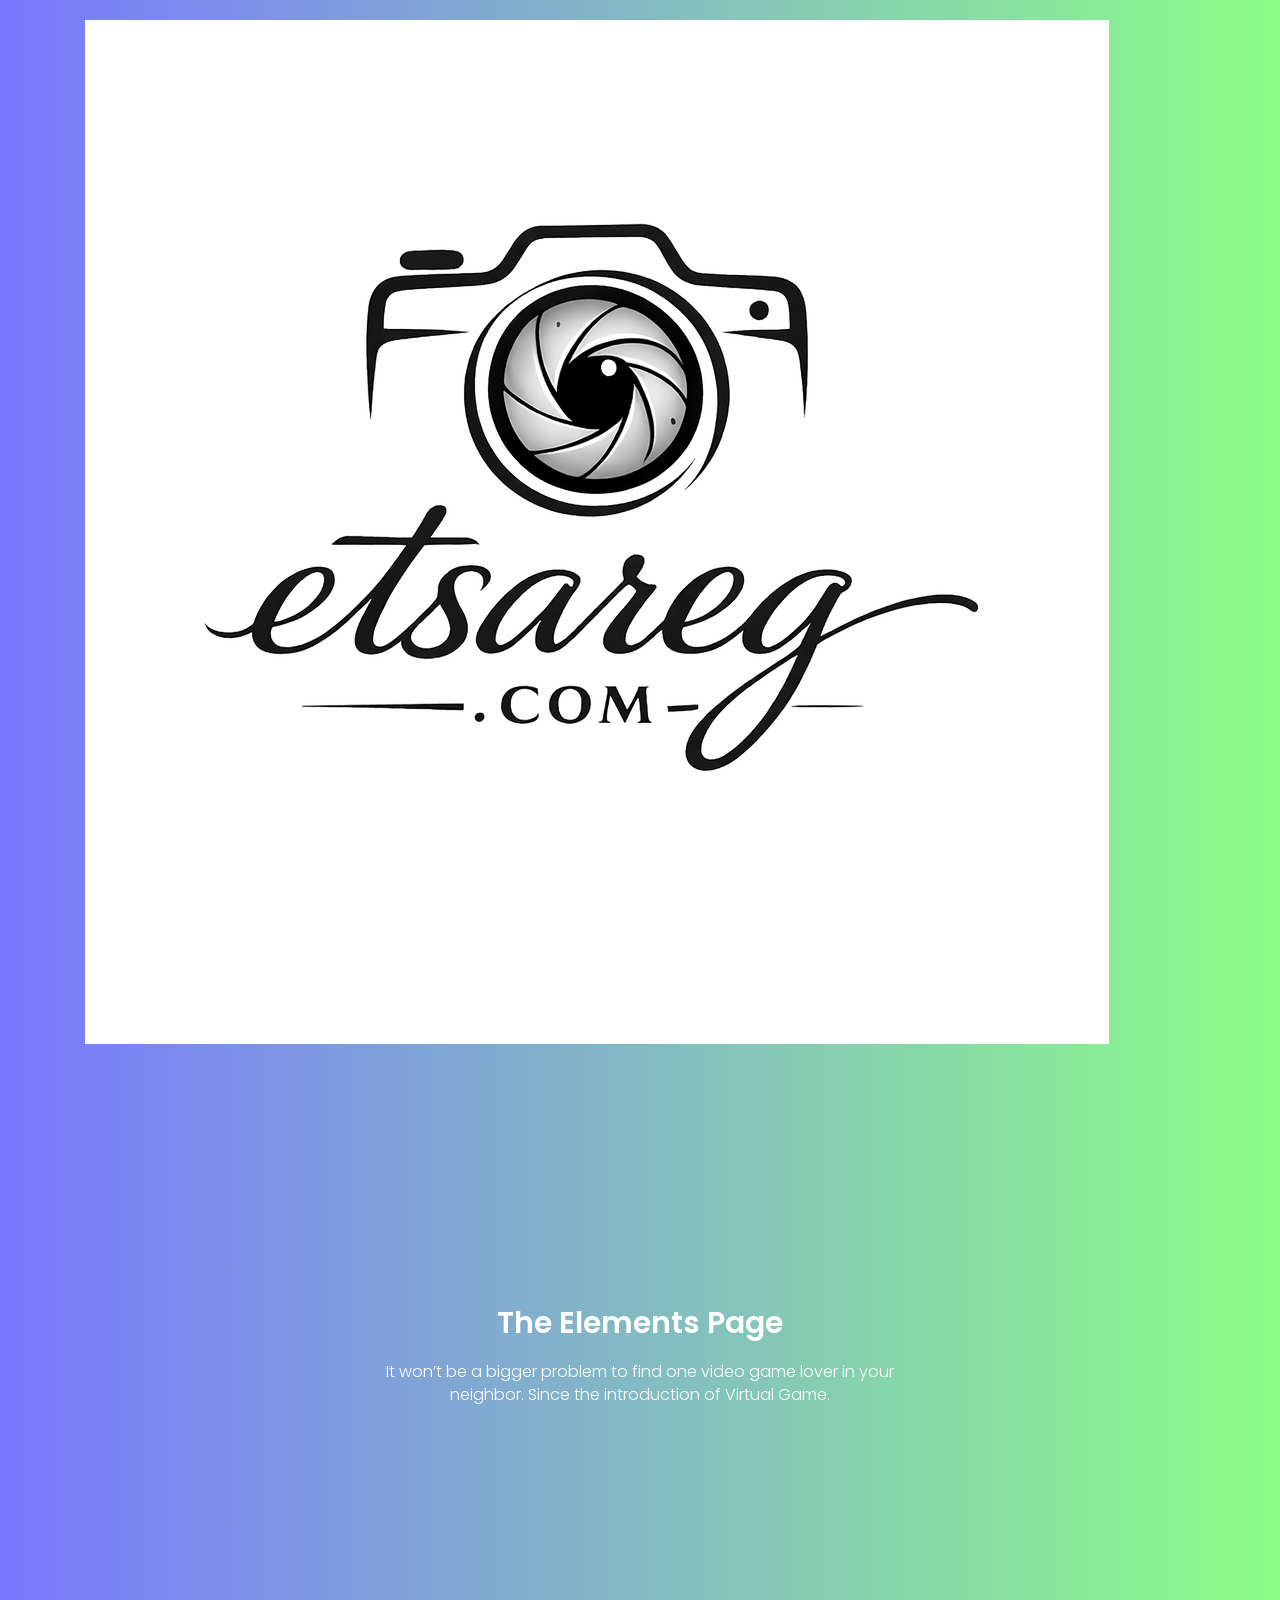
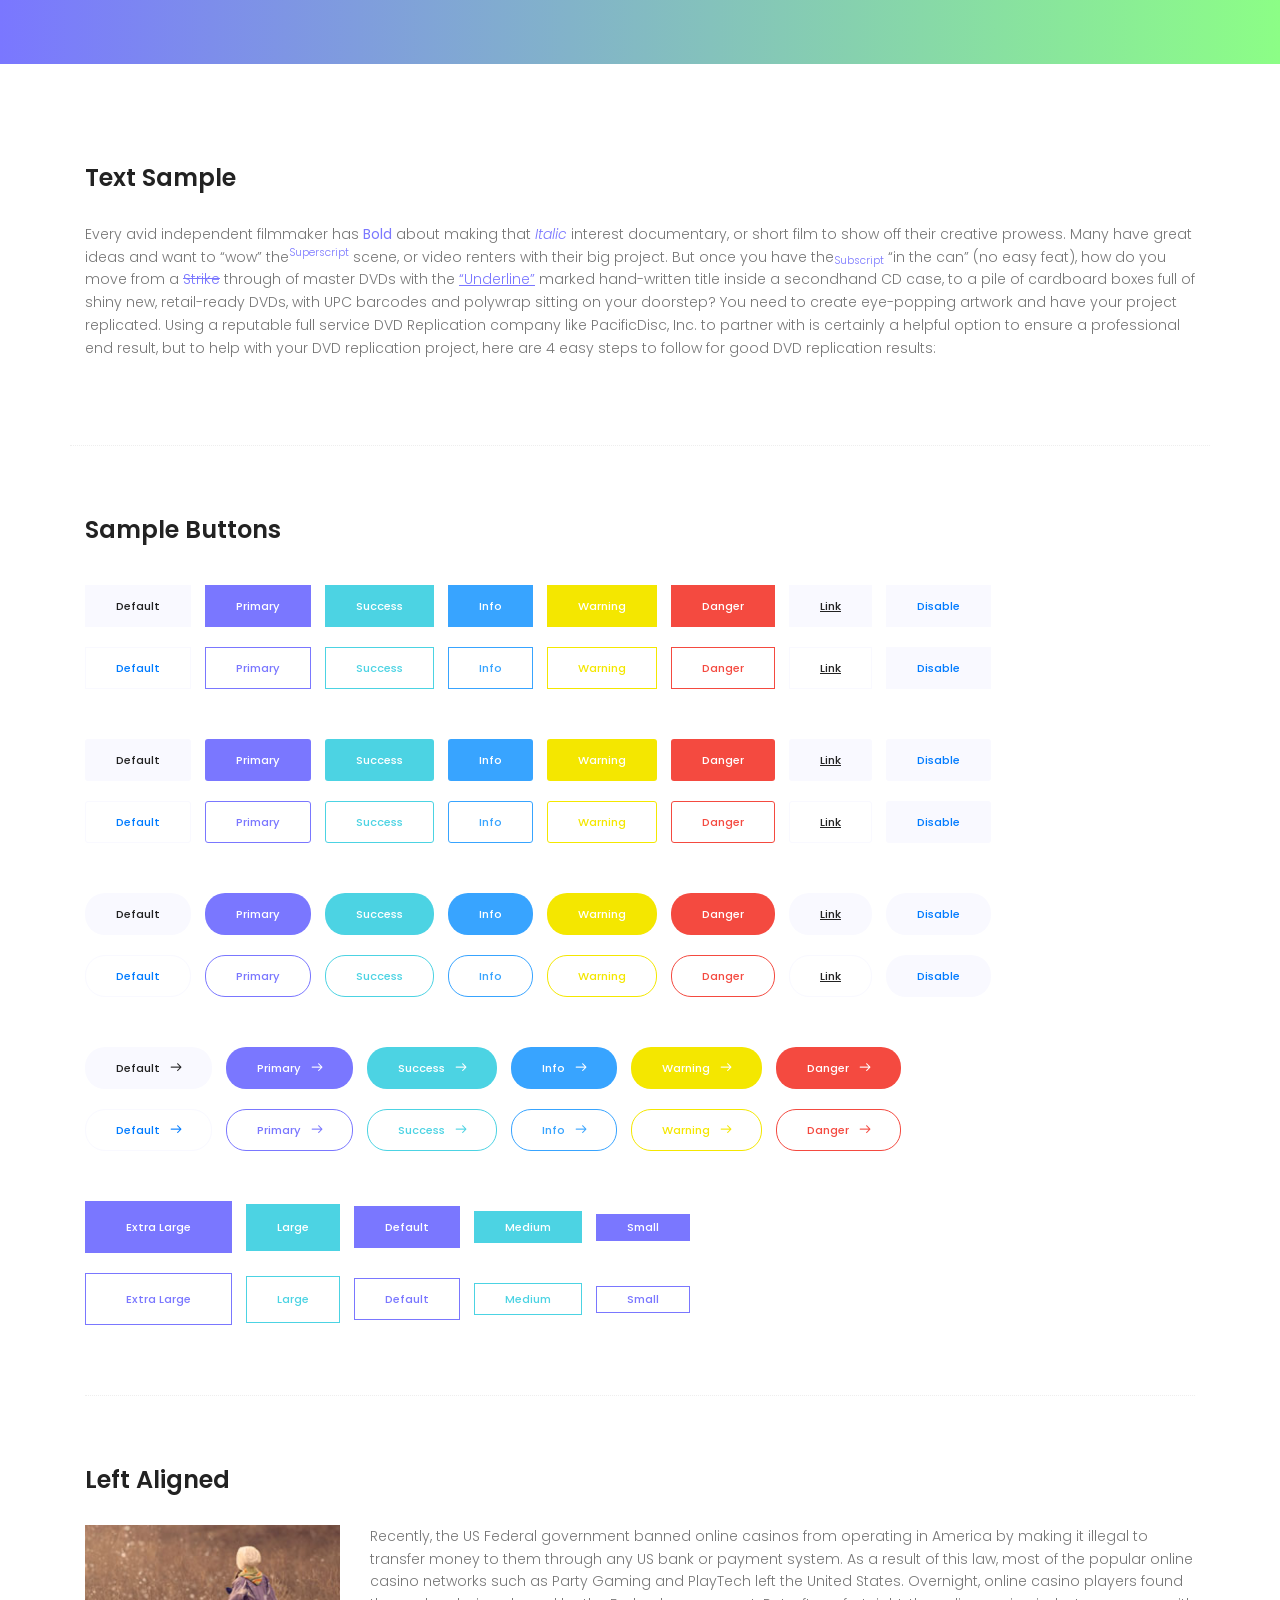
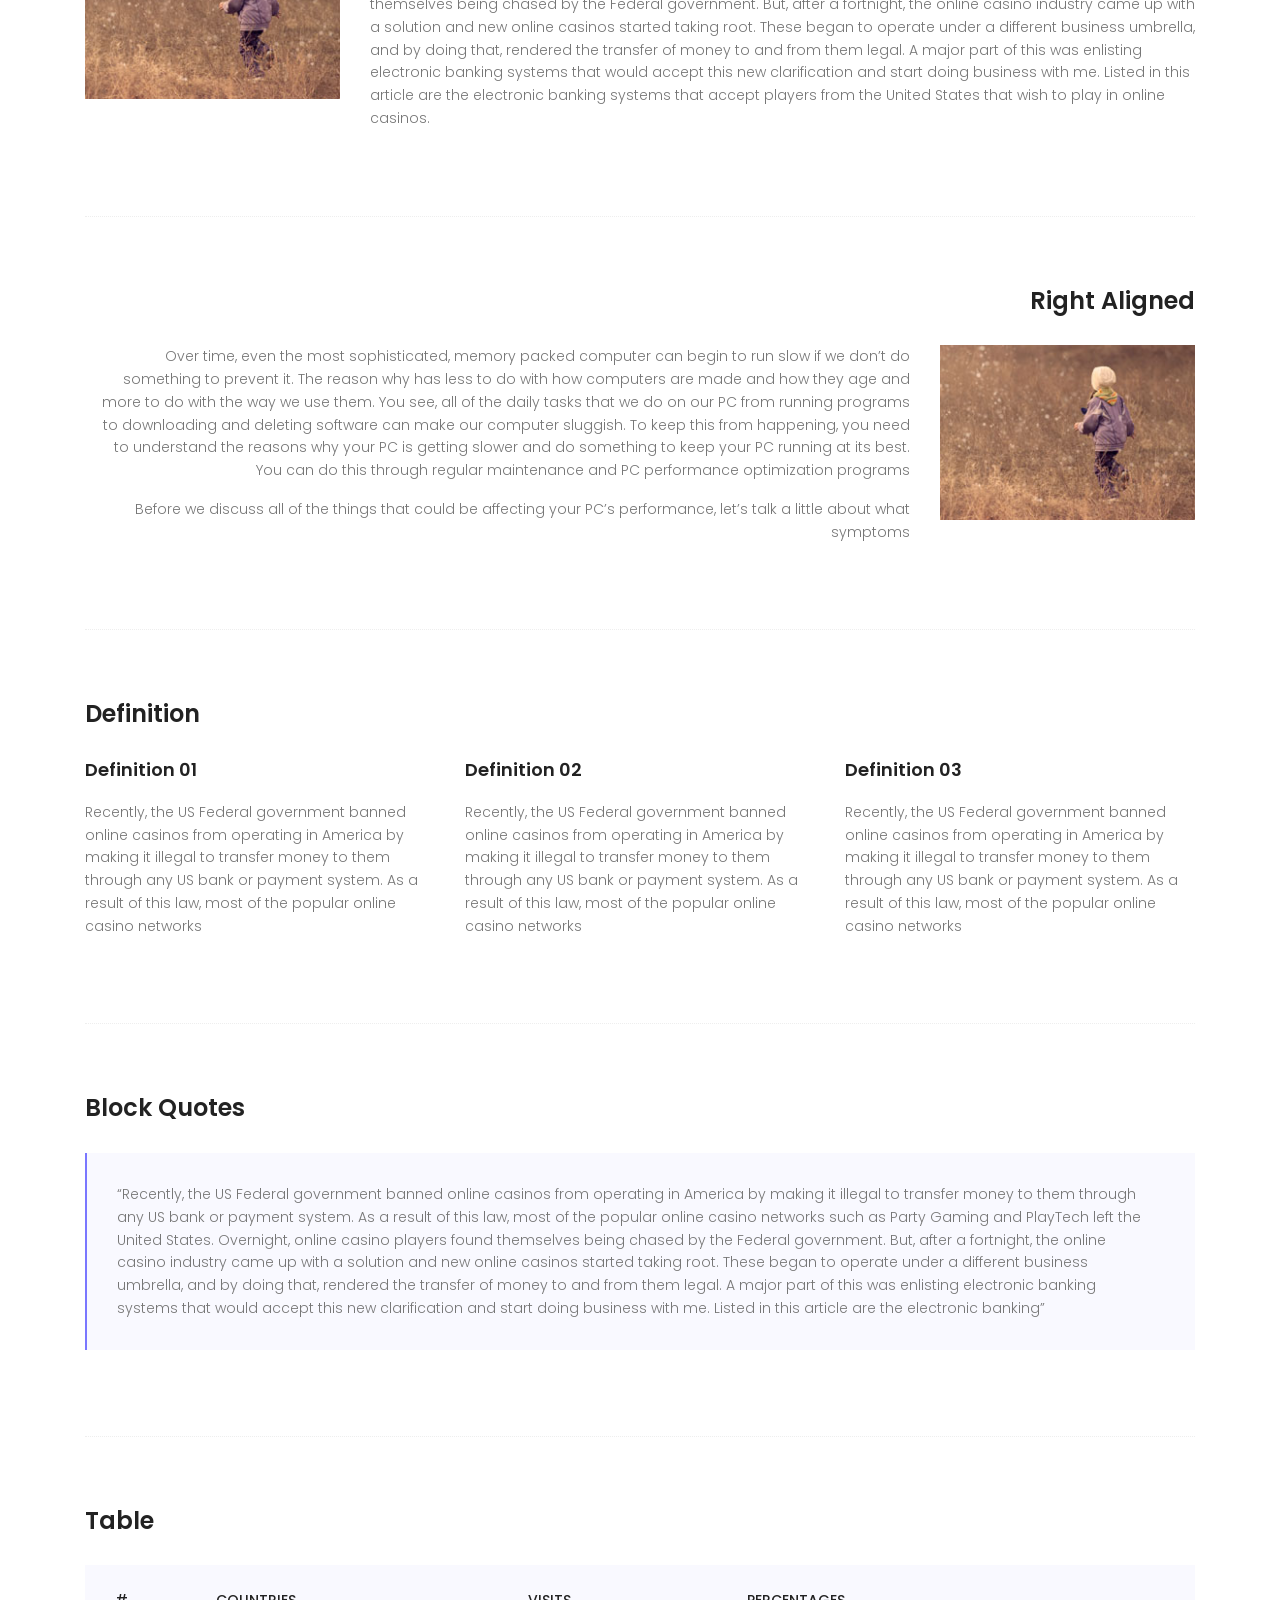
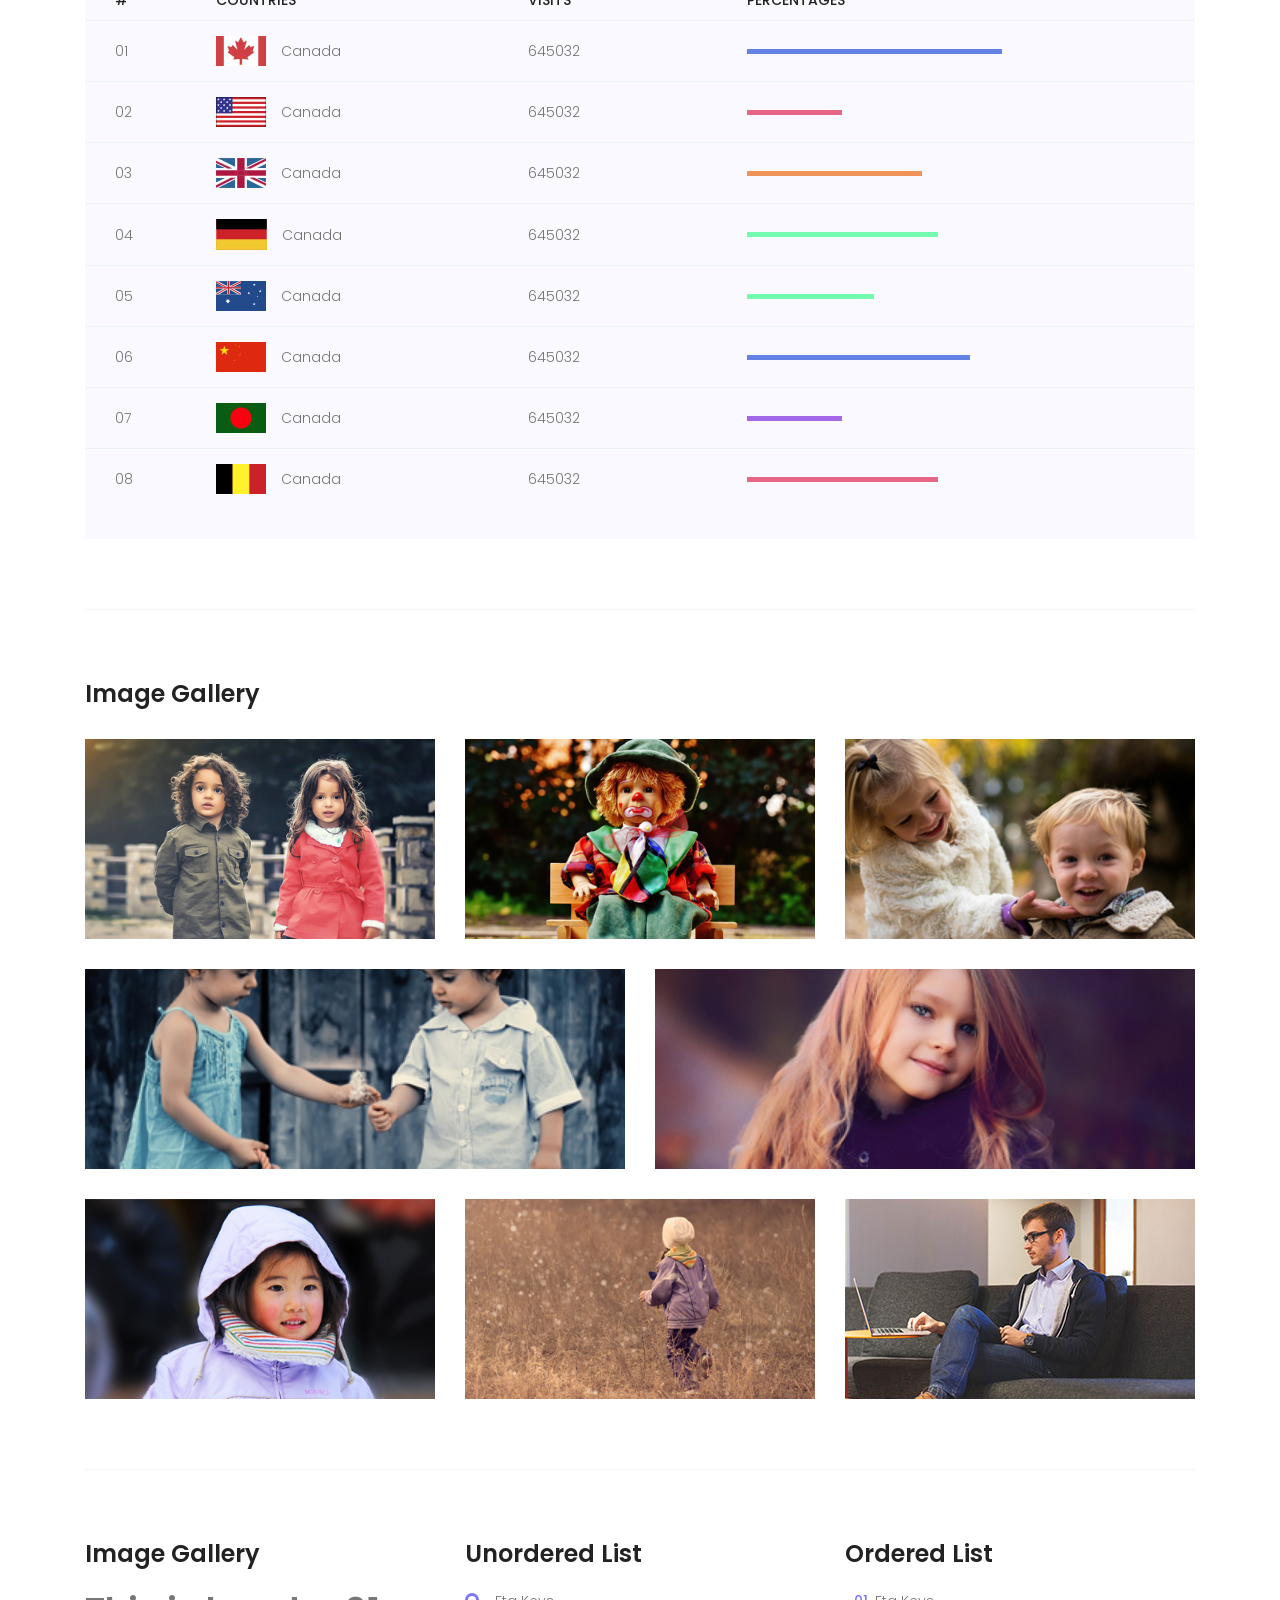
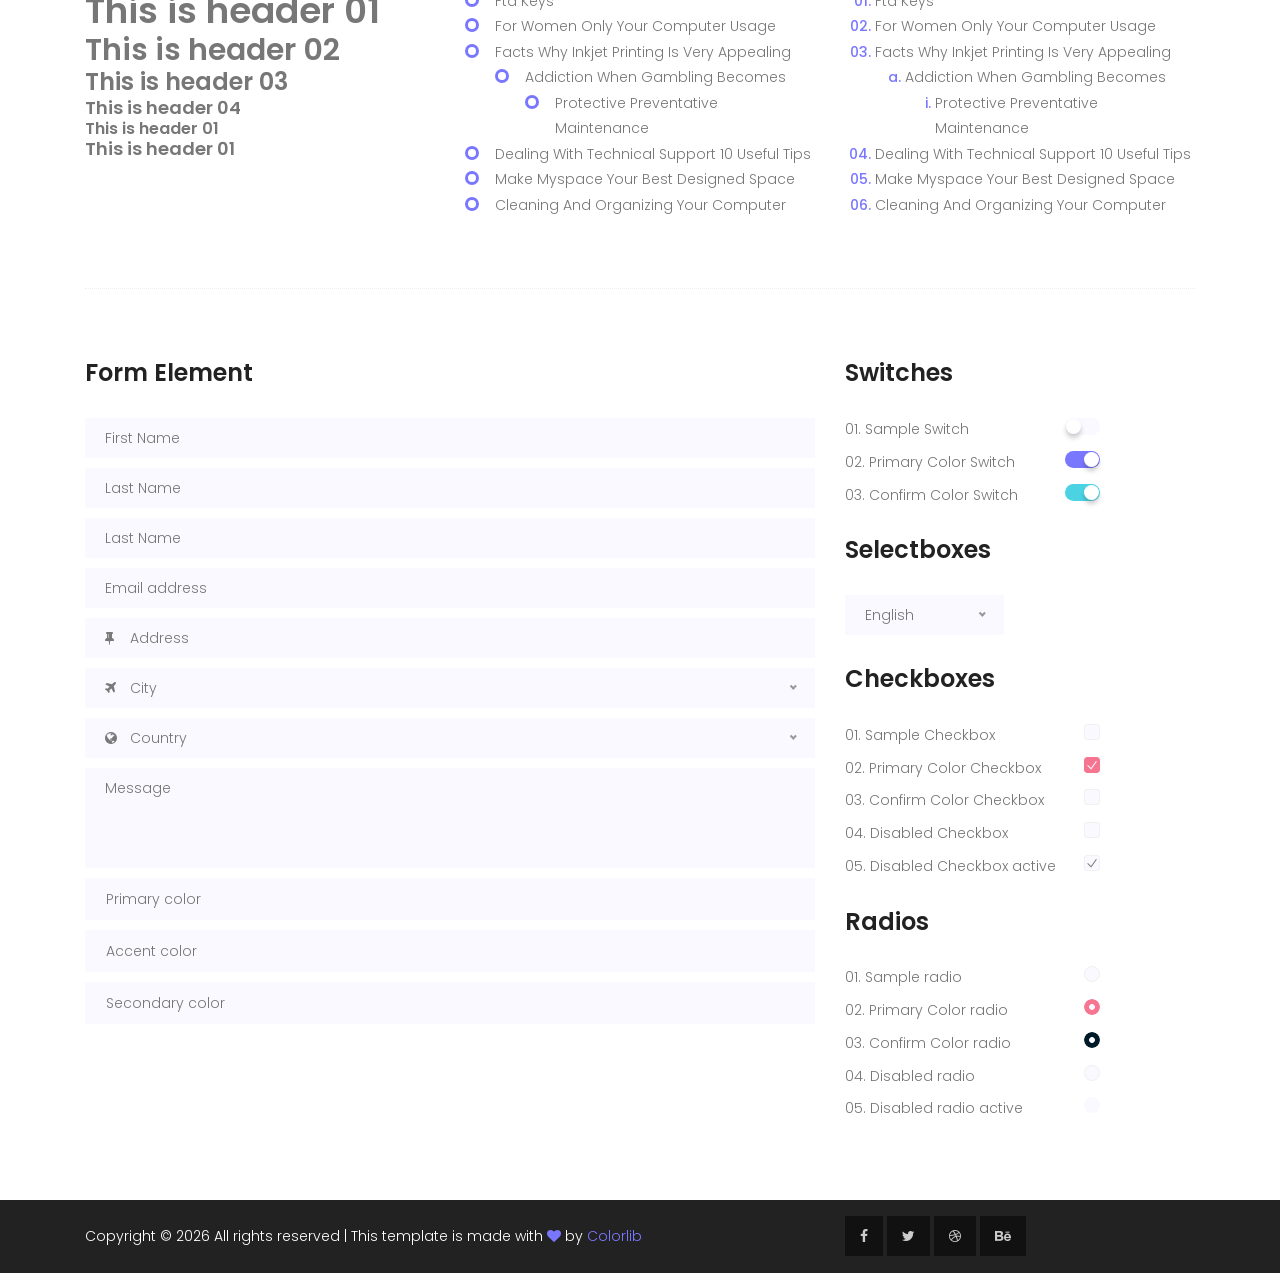
<file: docs/elements.html>
<!DOCTYPE html>
	<html lang="zxx" class="no-js">
	<head>
		<!-- Mobile Specific Meta -->
		<meta name="viewport" content="width=device-width, initial-scale=1, shrink-to-fit=no">
		<!-- Favicon-->
		<link rel="shortcut icon" href="img/elements/fav.png">
		<!-- Author Meta -->
		<meta name="author" content="CodePixar">
		<!-- Meta Description -->
		<meta name="description" content="">
		<!-- Meta Keyword -->
		<meta name="keywords" content="">
		<!-- meta character set -->
		<meta charset="UTF-8">
		<!-- Site Title -->
		<title>Music</title>

		<link href="https://fonts.googleapis.com/css?family=Poppins:100,200,400,300,500,600,700" rel="stylesheet"> 
			<!--
			CSS
			============================================= -->
			<link rel="stylesheet" href="css/linearicons.css">
			<link rel="stylesheet" href="css/owl.carousel.css">
			<link rel="stylesheet" href="css/font-awesome.min.css">
			<link rel="stylesheet" href="css/nice-select.css">			
			<link rel="stylesheet" href="css/magnific-popup.css">
			<link rel="stylesheet" href="css/bootstrap.css">
			<link rel="stylesheet" href="css/main.css">
		</head>
		<body>
			<!-- Start banner Area -->
			<section class="generic-banner relative">
			<!-- Start Header Area -->
			<header class="default-header">
				<div class="container">
					<div class="header-wrap">
						<div class="header-top d-flex justify-content-between align-items-center">
							<div class="logo">
								<a href="index.html"><img src="img/logo.png" alt=""></a>
							</div>
							<div class="main-menubar d-flex align-items-center">
								<nav class="hide">
									<a href="index.html#home">Home</a>
									<a href="index.html#about">About Me</a>
									<a href="index.html#gallery">Gallery</a>
									<a href="index.html#blog">Blog</a>
									<a href="index.html#contact">Contact</a>
									<a href="generic.html">Generic</a>
									<a href="elements.html">Elements</a>	
								</nav>
								<div class="menu-bar"><span class="lnr lnr-menu"></span></div>
							</div>
						</div>
					</div>
				</div>
			</header>
			<!-- End Header Area -->				
				<div class="container">
					<div class="row height align-items-center justify-content-center">
						<div class="col-lg-10">
							<div class="generic-banner-content">
								<h2 class="text-white">The Elements Page</h2>
								<p class="text-white">It won’t be a bigger problem to find one video game lover in your <br> neighbor. Since the introduction of Virtual Game.</p>
							</div>
						</div>
					</div>
				</div>
			</section>		
			<!-- End banner Area -->
			<!-- Start Sample Area -->
			<section class="sample-text-area">
				<div class="container">
					<h3 class="text-heading">Text Sample</h3>
					<p class="sample-text">
						Every avid independent filmmaker has <b>Bold</b> about making that <i>Italic</i> interest documentary, or short film to show off their creative prowess. Many have great ideas and want to “wow” the<sup>Superscript</sup> scene, or video renters with their big project.  But once you have the<sub>Subscript</sub> “in the can” (no easy feat), how do you move from a <del>Strike</del> through of master DVDs with the <u>“Underline”</u> marked hand-written title inside a secondhand CD case, to a pile of cardboard boxes full of shiny new, retail-ready DVDs, with UPC barcodes and polywrap sitting on your doorstep?  You need to create eye-popping artwork and have your project replicated. Using a reputable full service DVD Replication company like PacificDisc, Inc. to partner with is certainly a helpful option to ensure a professional end result, but to help with your DVD replication project, here are 4 easy steps to follow for good DVD replication results: 

					</p>
				</div>
			</section>
			<!-- End Sample Area -->
			<!-- Start Button -->
			<section class="button-area">
				<div class="container border-top-generic">
					<h3 class="text-heading">Sample Buttons</h3>
					<div class="button-group-area">
						<a href="#" class="genric-btn default">Default</a>
						<a href="#" class="genric-btn primary">Primary</a>
						<a href="#" class="genric-btn success">Success</a>
						<a href="#" class="genric-btn info">Info</a>
						<a href="#" class="genric-btn warning">Warning</a>
						<a href="#" class="genric-btn danger">Danger</a>
						<a href="#" class="genric-btn link">Link</a>
						<a href="#" class="genric-btn disable">Disable</a>
					</div>
					<div class="button-group-area mt-10">
						<a href="#" class="genric-btn default-border">Default</a>
						<a href="#" class="genric-btn primary-border">Primary</a>
						<a href="#" class="genric-btn success-border">Success</a>
						<a href="#" class="genric-btn info-border">Info</a>
						<a href="#" class="genric-btn warning-border">Warning</a>
						<a href="#" class="genric-btn danger-border">Danger</a>
						<a href="#" class="genric-btn link-border">Link</a>
						<a href="#" class="genric-btn disable">Disable</a>
					</div>
					<div class="button-group-area mt-40">
						<a href="#" class="genric-btn default radius">Default</a>
						<a href="#" class="genric-btn primary radius">Primary</a>
						<a href="#" class="genric-btn success radius">Success</a>
						<a href="#" class="genric-btn info radius">Info</a>
						<a href="#" class="genric-btn warning radius">Warning</a>
						<a href="#" class="genric-btn danger radius">Danger</a>
						<a href="#" class="genric-btn link radius">Link</a>
						<a href="#" class="genric-btn disable radius">Disable</a>
					</div>
					<div class="button-group-area mt-10">
						<a href="#" class="genric-btn default-border radius">Default</a>
						<a href="#" class="genric-btn primary-border radius">Primary</a>
						<a href="#" class="genric-btn success-border radius">Success</a>
						<a href="#" class="genric-btn info-border radius">Info</a>
						<a href="#" class="genric-btn warning-border radius">Warning</a>
						<a href="#" class="genric-btn danger-border radius">Danger</a>
						<a href="#" class="genric-btn link-border radius">Link</a>
						<a href="#" class="genric-btn disable radius">Disable</a>
					</div>
					<div class="button-group-area mt-40">
						<a href="#" class="genric-btn default circle">Default</a>
						<a href="#" class="genric-btn primary circle">Primary</a>
						<a href="#" class="genric-btn success circle">Success</a>
						<a href="#" class="genric-btn info circle">Info</a>
						<a href="#" class="genric-btn warning circle">Warning</a>
						<a href="#" class="genric-btn danger circle">Danger</a>
						<a href="#" class="genric-btn link circle">Link</a>
						<a href="#" class="genric-btn disable circle">Disable</a>
					</div>
					<div class="button-group-area mt-10">
						<a href="#" class="genric-btn default-border circle">Default</a>
						<a href="#" class="genric-btn primary-border circle">Primary</a>
						<a href="#" class="genric-btn success-border circle">Success</a>
						<a href="#" class="genric-btn info-border circle">Info</a>
						<a href="#" class="genric-btn warning-border circle">Warning</a>
						<a href="#" class="genric-btn danger-border circle">Danger</a>
						<a href="#" class="genric-btn link-border circle">Link</a>
						<a href="#" class="genric-btn disable circle">Disable</a>
					</div>
					<div class="button-group-area mt-40">
						<a href="#" class="genric-btn default circle arrow">Default<span class="lnr lnr-arrow-right"></span></a>
						<a href="#" class="genric-btn primary circle arrow">Primary<span class="lnr lnr-arrow-right"></span></a>
						<a href="#" class="genric-btn success circle arrow">Success<span class="lnr lnr-arrow-right"></span></a>
						<a href="#" class="genric-btn info circle arrow">Info<span class="lnr lnr-arrow-right"></span></a>
						<a href="#" class="genric-btn warning circle arrow">Warning<span class="lnr lnr-arrow-right"></span></a>
						<a href="#" class="genric-btn danger circle arrow">Danger<span class="lnr lnr-arrow-right"></span></a>
					</div>
					<div class="button-group-area mt-10">
						<a href="#" class="genric-btn default-border circle arrow">Default<span class="lnr lnr-arrow-right"></span></a>
						<a href="#" class="genric-btn primary-border circle arrow">Primary<span class="lnr lnr-arrow-right"></span></a>
						<a href="#" class="genric-btn success-border circle arrow">Success<span class="lnr lnr-arrow-right"></span></a>
						<a href="#" class="genric-btn info-border circle arrow">Info<span class="lnr lnr-arrow-right"></span></a>
						<a href="#" class="genric-btn warning-border circle arrow">Warning<span class="lnr lnr-arrow-right"></span></a>
						<a href="#" class="genric-btn danger-border circle arrow">Danger<span class="lnr lnr-arrow-right"></span></a>
					</div>
					<div class="button-group-area mt-40">
						<a href="#" class="genric-btn primary e-large">Extra Large</a>
						<a href="#" class="genric-btn success large">Large</a>
						<a href="#" class="genric-btn primary">Default</a>
						<a href="#" class="genric-btn success medium">Medium</a>
						<a href="#" class="genric-btn primary small">Small</a>
					</div>
					<div class="button-group-area mt-10">
						<a href="#" class="genric-btn primary-border e-large">Extra Large</a>
						<a href="#" class="genric-btn success-border large">Large</a>
						<a href="#" class="genric-btn primary-border">Default</a>
						<a href="#" class="genric-btn success-border medium">Medium</a>
						<a href="#" class="genric-btn primary-border small">Small</a>
					</div>
				</div>
			</section>
			<!-- End Button -->
			<!-- Start Align Area -->
			<div class="whole-wrap">
				<div class="container">
					<div class="section-top-border">
						<h3 class="mb-30">Left Aligned</h3>
						<div class="row">
							<div class="col-md-3">
								<img src="img/elements/d.jpg" alt="" class="img-fluid">
							</div>
							<div class="col-md-9 mt-sm-20">
								<p>Recently, the US Federal government banned online casinos from operating in America by making it illegal to transfer money to them through any US bank or payment system. As a result of this law, most of the popular online casino networks such as Party Gaming and PlayTech left the United States. Overnight, online casino players found themselves being chased by the Federal government. But, after a fortnight, the online casino industry came up with a solution and new online casinos started taking root. These began to operate under a different business umbrella, and by doing that, rendered the transfer of money to and from them legal. A major part of this was enlisting electronic banking systems that would accept this new clarification and start doing business with me. Listed in this article are the electronic banking systems that accept players from the United States that wish to play in online casinos.</p>
							</div>
						</div>
					</div>
					<div class="section-top-border text-right">
						<h3 class="mb-30">Right Aligned</h3>
						<div class="row">
							<div class="col-md-9">
								<p class="text-right">Over time, even the most sophisticated, memory packed computer can begin to run slow if we don’t do something to prevent it. The reason why has less to do with how computers are made and how they age and more to do with the way we use them. You see, all of the daily tasks that we do on our PC from running programs to downloading and deleting software can make our computer sluggish. To keep this from happening, you need to understand the reasons why your PC is getting slower and do something to keep your PC running at its best. You can do this through regular maintenance and PC performance optimization programs</p>
								<p class="text-right">Before we discuss all of the things that could be affecting your PC’s performance, let’s talk a little about what symptoms</p>
							</div>
							<div class="col-md-3">
								<img src="img/elements/d.jpg" alt="" class="img-fluid">
							</div>
						</div>
					</div>
					<div class="section-top-border">
						<h3 class="mb-30">Definition</h3>
						<div class="row">
							<div class="col-md-4">
								<div class="single-defination">
									<h4 class="mb-20">Definition 01</h4>
									<p>Recently, the US Federal government banned online casinos from operating in America by making it illegal to transfer money to them through any US bank or payment system. As a result of this law, most of the popular online casino networks</p>
								</div>
							</div>
							<div class="col-md-4">
								<div class="single-defination">
									<h4 class="mb-20">Definition 02</h4>
									<p>Recently, the US Federal government banned online casinos from operating in America by making it illegal to transfer money to them through any US bank or payment system. As a result of this law, most of the popular online casino networks</p>
								</div>
							</div>
							<div class="col-md-4">
								<div class="single-defination">
									<h4 class="mb-20">Definition 03</h4>
									<p>Recently, the US Federal government banned online casinos from operating in America by making it illegal to transfer money to them through any US bank or payment system. As a result of this law, most of the popular online casino networks</p>
								</div>
							</div>
						</div>
					</div>
					<div class="section-top-border">
						<h3 class="mb-30">Block Quotes</h3>
						<div class="row">
							<div class="col-lg-12">
								<blockquote class="generic-blockquote">
									“Recently, the US Federal government banned online casinos from operating in America by making it illegal to transfer money to them through any US bank or payment system. As a result of this law, most of the popular online casino networks such as Party Gaming and PlayTech left the United States. Overnight, online casino players found themselves being chased by the Federal government. But, after a fortnight, the online casino industry came up with a solution and new online casinos started taking root. These began to operate under a different business umbrella, and by doing that, rendered the transfer of money to and from them legal. A major part of this was enlisting electronic banking systems that would accept this new clarification and start doing business with me. Listed in this article are the electronic banking” 
								</blockquote>
							</div>
						</div>
					</div>
					<div class="section-top-border">
						<h3 class="mb-30">Table</h3>
						<div class="progress-table-wrap">
							<div class="progress-table">
								<div class="table-head">
									<div class="serial">#</div>
									<div class="country">Countries</div>
									<div class="visit">Visits</div>
									<div class="percentage">Percentages</div>
								</div>
								<div class="table-row">
									<div class="serial">01</div>
									<div class="country"> <img src="img/elements/f1.jpg" alt="flag">Canada</div>
									<div class="visit">645032</div>
									<div class="percentage">
										<div class="progress">
											<div class="progress-bar color-1" role="progressbar" style="width: 80%" aria-valuenow="80" aria-valuemin="0" aria-valuemax="100"></div>
										</div>
									</div>
								</div>
								<div class="table-row">
									<div class="serial">02</div>
									<div class="country"> <img src="img/elements/f2.jpg" alt="flag">Canada</div>
									<div class="visit">645032</div>
									<div class="percentage">
										<div class="progress">
											<div class="progress-bar color-2" role="progressbar" style="width: 30%" aria-valuenow="30" aria-valuemin="0" aria-valuemax="100"></div>
										</div>
									</div>
								</div>
								<div class="table-row">
									<div class="serial">03</div>
									<div class="country"> <img src="img/elements/f3.jpg" alt="flag">Canada</div>
									<div class="visit">645032</div>
									<div class="percentage">
										<div class="progress">
											<div class="progress-bar color-3" role="progressbar" style="width: 55%" aria-valuenow="55" aria-valuemin="0" aria-valuemax="100"></div>
										</div>
									</div>
								</div>
								<div class="table-row">
									<div class="serial">04</div>
									<div class="country"> <img src="img/elements/f4.jpg" alt="flag">Canada</div>
									<div class="visit">645032</div>
									<div class="percentage">
										<div class="progress">
											<div class="progress-bar color-4" role="progressbar" style="width: 60%" aria-valuenow="60" aria-valuemin="0" aria-valuemax="100"></div>
										</div>
									</div>
								</div>
								<div class="table-row">
									<div class="serial">05</div>
									<div class="country"> <img src="img/elements/f5.jpg" alt="flag">Canada</div>
									<div class="visit">645032</div>
									<div class="percentage">
										<div class="progress">
											<div class="progress-bar color-5" role="progressbar" style="width: 40%" aria-valuenow="40" aria-valuemin="0" aria-valuemax="100"></div>
										</div>
									</div>
								</div>
								<div class="table-row">
									<div class="serial">06</div>
									<div class="country"> <img src="img/elements/f6.jpg" alt="flag">Canada</div>
									<div class="visit">645032</div>
									<div class="percentage">
										<div class="progress">
											<div class="progress-bar color-6" role="progressbar" style="width: 70%" aria-valuenow="70" aria-valuemin="0" aria-valuemax="100"></div>
										</div>
									</div>
								</div>
								<div class="table-row">
									<div class="serial">07</div>
									<div class="country"> <img src="img/elements/f7.jpg" alt="flag">Canada</div>
									<div class="visit">645032</div>
									<div class="percentage">
										<div class="progress">
											<div class="progress-bar color-7" role="progressbar" style="width: 30%" aria-valuenow="30" aria-valuemin="0" aria-valuemax="100"></div>
										</div>
									</div>
								</div>
								<div class="table-row">
									<div class="serial">08</div>
									<div class="country"> <img src="img/elements/f8.jpg" alt="flag">Canada</div>
									<div class="visit">645032</div>
									<div class="percentage">
										<div class="progress">
											<div class="progress-bar color-8" role="progressbar" style="width: 60%" aria-valuenow="60" aria-valuemin="0" aria-valuemax="100"></div>
										</div>
									</div>
								</div>
							</div>
						</div>
					</div>
					<div class="section-top-border" id="gallery">
						<h3>Image Gallery</h3>
						<div class="row gallery-item">
							<div class="col-md-4">
								<a href="img/elements/g1.jpg" class="img-pop-up"><div class="single-gallery-image" style="background: url(img/elements/g1.jpg);"></div></a>
							</div>
							<div class="col-md-4">
								<a href="img/elements/g2.jpg" class="img-pop-up"><div class="single-gallery-image" style="background: url(img/elements/g2.jpg);"></div></a>
							</div>
							<div class="col-md-4">
								<a href="img/elements/g3.jpg" class="img-pop-up"><div class="single-gallery-image" style="background: url(img/elements/g3.jpg);"></div></a>
							</div>
							<div class="col-md-6">
								<a href="img/elements/g4.jpg" class="img-pop-up"><div class="single-gallery-image" style="background: url(img/elements/g4.jpg);"></div></a>
							</div>
							<div class="col-md-6">
								<a href="img/elements/g5.jpg" class="img-pop-up"><div class="single-gallery-image" style="background: url(img/elements/g5.jpg);"></div></a>
							</div>
							<div class="col-md-4">
								<a href="img/elements/g6.jpg" class="img-pop-up"><div class="single-gallery-image" style="background: url(img/elements/g6.jpg);"></div></a>
							</div>
							<div class="col-md-4">
								<a href="img/elements/g7.jpg" class="img-pop-up"><div class="single-gallery-image" style="background: url(img/elements/g7.jpg);"></div></a>
							</div>
							<div class="col-md-4">
								<a href="img/elements/g8.jpg" class="img-pop-up"><div class="single-gallery-image" style="background: url(img/elements/g8.jpg);"></div></a>
							</div>
						</div>
					</div>
					<div class="section-top-border">
						<div class="row">
							<div class="col-md-4">
								<h3 class="mb-20">Image Gallery</h3>
								<div class="typography">
									<h1>This is header 01</h1>
									<h2>This is header 02</h2>
									<h3>This is header 03</h3>
									<h4>This is header 04</h4>
									<h5>This is header 01</h5>
									<h6>This is header 01</h6>
								</div>
							</div>
							<div class="col-md-4 mt-sm-30">
								<h3 class="mb-20">Unordered List</h3>
								<div class="">
									<ul class="unordered-list">
										<li>Fta Keys</li>
										<li>For Women Only Your Computer Usage</li>
										<li>Facts Why Inkjet Printing Is Very Appealing
											<ul>
												<li>Addiction When Gambling Becomes
													<ul>
														<li>Protective Preventative Maintenance</li>
													</ul>
												</li>
											</ul>
										</li>
										<li>Dealing With Technical Support 10 Useful Tips</li>
										<li>Make Myspace Your Best Designed Space</li>
										<li>Cleaning And Organizing Your Computer</li>
									</ul>
								</div>
							</div>
							<div class="col-md-4 mt-sm-30">
								<h3 class="mb-20">Ordered List</h3>
								<div class="">
									<ol class="ordered-list">
										<li><span>Fta Keys</span></li>
										<li><span>For Women Only Your Computer Usage</span></li>
										<li><span>Facts Why Inkjet Printing Is Very Appealing</span>
											<ol class="ordered-list-alpha">
												<li><span>Addiction When Gambling Becomes</span>
													<ol class="ordered-list-roman">
														<li><span>Protective Preventative Maintenance</span></li>
													</ol>
												</li>
											</ol>
										</li>
										<li><span>Dealing With Technical Support 10 Useful Tips</span></li>
										<li><span>Make Myspace Your Best Designed Space</span></li>
										<li><span>Cleaning And Organizing Your Computer</span></li>
									</ol>
								</div>
							</div>
						</div>
					</div>
					<div class="section-top-border">
						<div class="row">
							<div class="col-lg-8 col-md-8">
								<h3 class="mb-30">Form Element</h3>
								<form action="#">
									<div class="mt-10">
										<input type="text" name="first_name" placeholder="First Name" onfocus="this.placeholder = ''" onblur="this.placeholder = 'First Name'" required class="single-input">
									</div>
									<div class="mt-10">
										<input type="text" name="last_name" placeholder="Last Name" onfocus="this.placeholder = ''" onblur="this.placeholder = 'Last Name'" required class="single-input">
									</div>
									<div class="mt-10">
										<input type="text" name="last_name" placeholder="Last Name" onfocus="this.placeholder = ''" onblur="this.placeholder = 'Last Name'" required class="single-input">
									</div>
									<div class="mt-10">
										<input type="email" name="EMAIL" placeholder="Email address" onfocus="this.placeholder = ''" onblur="this.placeholder = 'Email address'" required class="single-input">
									</div>
									<div class="input-group-icon mt-10">
										<div class="icon"><i class="fa fa-thumb-tack" aria-hidden="true"></i></div>
										<input type="text" name="address" placeholder="Address" onfocus="this.placeholder = ''" onblur="this.placeholder = 'Address'" required class="single-input">
									</div>
									<div class="input-group-icon mt-10">
										<div class="icon"><i class="fa fa-plane" aria-hidden="true"></i></div>
										<div class="form-select" id="default-select"">
											<select>
												<option value="1">City</option>
												<option value="1">Dhaka</option>
												<option value="1">Dilli</option>
												<option value="1">Newyork</option>
												<option value="1">Islamabad</option>
											</select>
										</div>
									</div>
									<div class="input-group-icon mt-10">
										<div class="icon"><i class="fa fa-globe" aria-hidden="true"></i></div>
										<div class="form-select" id="default-select"">
											<select>
												<option value="1">Country</option>
												<option value="1">Bangladesh</option>
												<option value="1">India</option>
												<option value="1">England</option>
												<option value="1">Srilanka</option>
											</select>
										</div>
									</div>
									
									<div class="mt-10">
										<textarea class="single-textarea" placeholder="Message" onfocus="this.placeholder = ''" onblur="this.placeholder = 'Message'" required></textarea>
									</div>
									<!-- For Gradient Border Use -->
									<!-- <div class="mt-10">
										<div class="primary-input">
											<input id="primary-input" type="text" name="first_name" placeholder="Primary color" onfocus="this.placeholder = ''" onblur="this.placeholder = 'Primary color'">
											<label for="primary-input"></label>
										</div>
									</div> -->
									<div class="mt-10">
										<input type="text" name="first_name" placeholder="Primary color" onfocus="this.placeholder = ''" onblur="this.placeholder = 'Primary color'" required class="single-input-primary">
									</div>
									<div class="mt-10">
										<input type="text" name="first_name" placeholder="Accent color" onfocus="this.placeholder = ''" onblur="this.placeholder = 'Accent color'" required class="single-input-accent">
									</div>
									<div class="mt-10">
										<input type="text" name="first_name" placeholder="Secondary color" onfocus="this.placeholder = ''" onblur="this.placeholder = 'Secondary color'" required class="single-input-secondary">
									</div>
								</form>
							</div>
							<div class="col-lg-3 col-md-4 mt-sm-30">
								<div class="single-element-widget">
									<h3 class="mb-30">Switches</h3>
									<div class="switch-wrap d-flex justify-content-between">
										<p>01. Sample Switch</p>
										<div class="primary-switch">
											<input type="checkbox" id="default-switch">
											<label for="default-switch"></label>
										</div>
									</div>
									<div class="switch-wrap d-flex justify-content-between">
										<p>02. Primary Color Switch</p>
										<div class="primary-switch">
											<input type="checkbox" id="primary-switch" checked>
											<label for="primary-switch"></label>
										</div>
									</div>
									<div class="switch-wrap d-flex justify-content-between">
										<p>03. Confirm Color Switch</p>
										<div class="confirm-switch">
											<input type="checkbox" id="confirm-switch" checked>
											<label for="confirm-switch"></label>
										</div>
									</div>
								</div>
								<div class="single-element-widget mt-30">
									<h3 class="mb-30">Selectboxes</h3>
									<div class="default-select" id="default-select"">
										<select>
											<option value="1">English</option>
											<option value="1">Spanish</option>
											<option value="1">Arabic</option>
											<option value="1">Portuguise</option>
											<option value="1">Bengali</option>
										</select>
									</div>
								</div>
								<div class="single-element-widget mt-30">
									<h3 class="mb-30">Checkboxes</h3>
									<div class="switch-wrap d-flex justify-content-between">
										<p>01. Sample Checkbox</p>
										<div class="primary-checkbox">
											<input type="checkbox" id="default-checkbox">
											<label for="default-checkbox"></label>
										</div>
									</div>
									<div class="switch-wrap d-flex justify-content-between">
										<p>02. Primary Color Checkbox</p>
										<div class="primary-checkbox">
											<input type="checkbox" id="primary-checkbox" checked>
											<label for="primary-checkbox"></label>
										</div>
									</div>
									<div class="switch-wrap d-flex justify-content-between">
										<p>03. Confirm Color Checkbox</p>
										<div class="confirm-checkbox">
											<input type="checkbox" id="confirm-checkbox">
											<label for="confirm-checkbox"></label>
										</div>
									</div>
									<div class="switch-wrap d-flex justify-content-between">
										<p>04. Disabled Checkbox</p>
										<div class="disabled-checkbox">
											<input type="checkbox" id="disabled-checkbox" disabled>
											<label for="disabled-checkbox"></label>
										</div>
									</div>
									<div class="switch-wrap d-flex justify-content-between">
										<p>05. Disabled Checkbox active</p>
										<div class="disabled-checkbox">
											<input type="checkbox" id="disabled-checkbox-active" checked disabled>
											<label for="disabled-checkbox-active"></label>
										</div>
									</div>
								</div>
								<div class="single-element-widget mt-30">
									<h3 class="mb-30">Radios</h3>
									<div class="switch-wrap d-flex justify-content-between">
										<p>01. Sample radio</p>
										<div class="primary-radio">
											<input type="checkbox" id="default-radio">
											<label for="default-radio"></label>
										</div>
									</div>
									<div class="switch-wrap d-flex justify-content-between">
										<p>02. Primary Color radio</p>
										<div class="primary-radio">
											<input type="checkbox" id="primary-radio" checked>
											<label for="primary-radio"></label>
										</div>
									</div>
									<div class="switch-wrap d-flex justify-content-between">
										<p>03. Confirm Color radio</p>
										<div class="confirm-radio">
											<input type="checkbox" id="confirm-radio" checked>
											<label for="confirm-radio"></label>
										</div>
									</div>
									<div class="switch-wrap d-flex justify-content-between">
										<p>04. Disabled radio</p>
										<div class="disabled-radio">
											<input type="checkbox" id="disabled-radio" disabled>
											<label for="disabled-radio"></label>
										</div>
									</div>
									<div class="switch-wrap d-flex justify-content-between">
										<p>05. Disabled radio active</p>
										<div class="disabled-radio">
											<input type="checkbox" id="disabled-radio-active" checked disabled>
											<label for="disabled-radio-active"></label>
										</div>
									</div>
								</div>
							</div>
						</div>
					</div>
				</div>
			</div>
			<!-- End Align Area -->


			<!-- start footer Area -->		
			<footer class="footer-area">
				<div class="container">
					<div class="row footer-bottom d-flex justify-content-between">
						<!-- Link back to Colorlib can't be removed. Template is licensed under CC BY 3.0. -->
						<p class="col-lg-8 col-sm-12 footer-text m-0 text-white">Copyright &copy; <script>document.write(new Date().getFullYear());</script> All rights reserved | This template is made with <i class="fa fa-heart" aria-hidden="true"></i> by <a href="https://colorlib.com" target="_blank">Colorlib</a></p>
						
						<div class="col-lg-4 col-sm-12 footer-social">
							<a href="#"><i class="fa fa-facebook"></i></a>
							<a href="#"><i class="fa fa-twitter"></i></a>
							<a href="#"><i class="fa fa-dribbble"></i></a>
							<a href="#"><i class="fa fa-behance"></i></a>
						</div>
					</div>
				</div>
			</footer>
			<!-- End footer Area -->	


			<script src="js/vendor/jquery-2.2.4.min.js"></script>
			<script src="https://cdnjs.cloudflare.com/ajax/libs/popper.js/1.11.0/umd/popper.min.js" integrity="sha384-b/U6ypiBEHpOf/4+1nzFpr53nxSS+GLCkfwBdFNTxtclqqenISfwAzpKaMNFNmj4" crossorigin="anonymous"></script>
			<script src="js/vendor/bootstrap.min.js"></script>
			<script src="js/owl.carousel.min.js"></script>
			<script src="js/jquery.sticky.js"></script>
			<script src="js/jquery.nice-select.min.js"></script>			
			<script src="js/parallax.min.js"></script>
			<script src="js/jquery.magnific-popup.min.js"></script>
			<script src="js/main.js"></script>	
		</body>
	</html>
</file>
<file: docs/css/linearicons.css>
@font-face {
	font-family: 'Linearicons-Free';
	src:url('../fonts/Linearicons-Free.eot?w118d');
	src:url('../fonts/Linearicons-Free.eot?#iefixw118d') format('embedded-opentype'),
		url('../fonts/Linearicons-Free.woff2?w118d') format('woff2'),
		url('../fonts/Linearicons-Free.woff?w118d') format('woff'),
		url('../fonts/Linearicons-Free.ttf?w118d') format('truetype'),
		url('../fonts/Linearicons-Free.svg?w118d#Linearicons-Free') format('svg');
	font-weight: normal;
	font-style: normal;
}

.lnr {
	font-family: 'Linearicons-Free';
	speak: none;
	font-style: normal;
	font-weight: normal;
	font-variant: normal;
	text-transform: none;
	line-height: 1;

	/* Better Font Rendering =========== */
	-webkit-font-smoothing: antialiased;
	-moz-osx-font-smoothing: grayscale;
}

.lnr-home:before {
	content: "\e800";
}
.lnr-apartment:before {
	content: "\e801";
}
.lnr-pencil:before {
	content: "\e802";
}
.lnr-magic-wand:before {
	content: "\e803";
}
.lnr-drop:before {
	content: "\e804";
}
.lnr-lighter:before {
	content: "\e805";
}
.lnr-poop:before {
	content: "\e806";
}
.lnr-sun:before {
	content: "\e807";
}
.lnr-moon:before {
	content: "\e808";
}
.lnr-cloud:before {
	content: "\e809";
}
.lnr-cloud-upload:before {
	content: "\e80a";
}
.lnr-cloud-download:before {
	content: "\e80b";
}
.lnr-cloud-sync:before {
	content: "\e80c";
}
.lnr-cloud-check:before {
	content: "\e80d";
}
.lnr-database:before {
	content: "\e80e";
}
.lnr-lock:before {
	content: "\e80f";
}
.lnr-cog:before {
	content: "\e810";
}
.lnr-trash:before {
	content: "\e811";
}
.lnr-dice:before {
	content: "\e812";
}
.lnr-heart:before {
	content: "\e813";
}
.lnr-star:before {
	content: "\e814";
}
.lnr-star-half:before {
	content: "\e815";
}
.lnr-star-empty:before {
	content: "\e816";
}
.lnr-flag:before {
	content: "\e817";
}
.lnr-envelope:before {
	content: "\e818";
}
.lnr-paperclip:before {
	content: "\e819";
}
.lnr-inbox:before {
	content: "\e81a";
}
.lnr-eye:before {
	content: "\e81b";
}
.lnr-printer:before {
	content: "\e81c";
}
.lnr-file-empty:before {
	content: "\e81d";
}
.lnr-file-add:before {
	content: "\e81e";
}
.lnr-enter:before {
	content: "\e81f";
}
.lnr-exit:before {
	content: "\e820";
}
.lnr-graduation-hat:before {
	content: "\e821";
}
.lnr-license:before {
	content: "\e822";
}
.lnr-music-note:before {
	content: "\e823";
}
.lnr-film-play:before {
	content: "\e824";
}
.lnr-camera-video:before {
	content: "\e825";
}
.lnr-camera:before {
	content: "\e826";
}
.lnr-picture:before {
	content: "\e827";
}
.lnr-book:before {
	content: "\e828";
}
.lnr-bookmark:before {
	content: "\e829";
}
.lnr-user:before {
	content: "\e82a";
}
.lnr-users:before {
	content: "\e82b";
}
.lnr-shirt:before {
	content: "\e82c";
}
.lnr-store:before {
	content: "\e82d";
}
.lnr-cart:before {
	content: "\e82e";
}
.lnr-tag:before {
	content: "\e82f";
}
.lnr-phone-handset:before {
	content: "\e830";
}
.lnr-phone:before {
	content: "\e831";
}
.lnr-pushpin:before {
	content: "\e832";
}
.lnr-map-marker:before {
	content: "\e833";
}
.lnr-map:before {
	content: "\e834";
}
.lnr-location:before {
	content: "\e835";
}
.lnr-calendar-full:before {
	content: "\e836";
}
.lnr-keyboard:before {
	content: "\e837";
}
.lnr-spell-check:before {
	content: "\e838";
}
.lnr-screen:before {
	content: "\e839";
}
.lnr-smartphone:before {
	content: "\e83a";
}
.lnr-tablet:before {
	content: "\e83b";
}
.lnr-laptop:before {
	content: "\e83c";
}
.lnr-laptop-phone:before {
	content: "\e83d";
}
.lnr-power-switch:before {
	content: "\e83e";
}
.lnr-bubble:before {
	content: "\e83f";
}
.lnr-heart-pulse:before {
	content: "\e840";
}
.lnr-construction:before {
	content: "\e841";
}
.lnr-pie-chart:before {
	content: "\e842";
}
.lnr-chart-bars:before {
	content: "\e843";
}
.lnr-gift:before {
	content: "\e844";
}
.lnr-diamond:before {
	content: "\e845";
}
.lnr-linearicons:before {
	content: "\e846";
}
.lnr-dinner:before {
	content: "\e847";
}
.lnr-coffee-cup:before {
	content: "\e848";
}
.lnr-leaf:before {
	content: "\e849";
}
.lnr-paw:before {
	content: "\e84a";
}
.lnr-rocket:before {
	content: "\e84b";
}
.lnr-briefcase:before {
	content: "\e84c";
}
.lnr-bus:before {
	content: "\e84d";
}
.lnr-car:before {
	content: "\e84e";
}
.lnr-train:before {
	content: "\e84f";
}
.lnr-bicycle:before {
	content: "\e850";
}
.lnr-wheelchair:before {
	content: "\e851";
}
.lnr-select:before {
	content: "\e852";
}
.lnr-earth:before {
	content: "\e853";
}
.lnr-smile:before {
	content: "\e854";
}
.lnr-sad:before {
	content: "\e855";
}
.lnr-neutral:before {
	content: "\e856";
}
.lnr-mustache:before {
	content: "\e857";
}
.lnr-alarm:before {
	content: "\e858";
}
.lnr-bullhorn:before {
	content: "\e859";
}
.lnr-volume-high:before {
	content: "\e85a";
}
.lnr-volume-medium:before {
	content: "\e85b";
}
.lnr-volume-low:before {
	content: "\e85c";
}
.lnr-volume:before {
	content: "\e85d";
}
.lnr-mic:before {
	content: "\e85e";
}
.lnr-hourglass:before {
	content: "\e85f";
}
.lnr-undo:before {
	content: "\e860";
}
.lnr-redo:before {
	content: "\e861";
}
.lnr-sync:before {
	content: "\e862";
}
.lnr-history:before {
	content: "\e863";
}
.lnr-clock:before {
	content: "\e864";
}
.lnr-download:before {
	content: "\e865";
}
.lnr-upload:before {
	content: "\e866";
}
.lnr-enter-down:before {
	content: "\e867";
}
.lnr-exit-up:before {
	content: "\e868";
}
.lnr-bug:before {
	content: "\e869";
}
.lnr-code:before {
	content: "\e86a";
}
.lnr-link:before {
	content: "\e86b";
}
.lnr-unlink:before {
	content: "\e86c";
}
.lnr-thumbs-up:before {
	content: "\e86d";
}
.lnr-thumbs-down:before {
	content: "\e86e";
}
.lnr-magnifier:before {
	content: "\e86f";
}
.lnr-cross:before {
	content: "\e870";
}
.lnr-menu:before {
	content: "\e871";
}
.lnr-list:before {
	content: "\e872";
}
.lnr-chevron-up:before {
	content: "\e873";
}
.lnr-chevron-down:before {
	content: "\e874";
}
.lnr-chevron-left:before {
	content: "\e875";
}
.lnr-chevron-right:before {
	content: "\e876";
}
.lnr-arrow-up:before {
	content: "\e877";
}
.lnr-arrow-down:before {
	content: "\e878";
}
.lnr-arrow-left:before {
	content: "\e879";
}
.lnr-arrow-right:before {
	content: "\e87a";
}
.lnr-move:before {
	content: "\e87b";
}
.lnr-warning:before {
	content: "\e87c";
}
.lnr-question-circle:before {
	content: "\e87d";
}
.lnr-menu-circle:before {
	content: "\e87e";
}
.lnr-checkmark-circle:before {
	content: "\e87f";
}
.lnr-cross-circle:before {
	content: "\e880";
}
.lnr-plus-circle:before {
	content: "\e881";
}
.lnr-circle-minus:before {
	content: "\e882";
}
.lnr-arrow-up-circle:before {
	content: "\e883";
}
.lnr-arrow-down-circle:before {
	content: "\e884";
}
.lnr-arrow-left-circle:before {
	content: "\e885";
}
.lnr-arrow-right-circle:before {
	content: "\e886";
}
.lnr-chevron-up-circle:before {
	content: "\e887";
}
.lnr-chevron-down-circle:before {
	content: "\e888";
}
.lnr-chevron-left-circle:before {
	content: "\e889";
}
.lnr-chevron-right-circle:before {
	content: "\e88a";
}
.lnr-crop:before {
	content: "\e88b";
}
.lnr-frame-expand:before {
	content: "\e88c";
}
.lnr-frame-contract:before {
	content: "\e88d";
}
.lnr-layers:before {
	content: "\e88e";
}
.lnr-funnel:before {
	content: "\e88f";
}
.lnr-text-format:before {
	content: "\e890";
}
.lnr-text-format-remove:before {
	content: "\e891";
}
.lnr-text-size:before {
	content: "\e892";
}
.lnr-bold:before {
	content: "\e893";
}
.lnr-italic:before {
	content: "\e894";
}
.lnr-underline:before {
	content: "\e895";
}
.lnr-strikethrough:before {
	content: "\e896";
}
.lnr-highlight:before {
	content: "\e897";
}
.lnr-text-align-left:before {
	content: "\e898";
}
.lnr-text-align-center:before {
	content: "\e899";
}
.lnr-text-align-right:before {
	content: "\e89a";
}
.lnr-text-align-justify:before {
	content: "\e89b";
}
.lnr-line-spacing:before {
	content: "\e89c";
}
.lnr-indent-increase:before {
	content: "\e89d";
}
.lnr-indent-decrease:before {
	content: "\e89e";
}
.lnr-pilcrow:before {
	content: "\e89f";
}
.lnr-direction-ltr:before {
	content: "\e8a0";
}
.lnr-direction-rtl:before {
	content: "\e8a1";
}
.lnr-page-break:before {
	content: "\e8a2";
}
.lnr-sort-alpha-asc:before {
	content: "\e8a3";
}
.lnr-sort-amount-asc:before {
	content: "\e8a4";
}
.lnr-hand:before {
	content: "\e8a5";
}
.lnr-pointer-up:before {
	content: "\e8a6";
}
.lnr-pointer-right:before {
	content: "\e8a7";
}
.lnr-pointer-down:before {
	content: "\e8a8";
}
.lnr-pointer-left:before {
	content: "\e8a9";
}
</file>
<file: docs/css/nice-select.css>
.nice-select {
  -webkit-tap-highlight-color: transparent;
  background-color: #fff;
  border-radius: 5px;
  border: solid 1px #e8e8e8;
  box-sizing: border-box;
  clear: both;
  cursor: pointer;
  display: block;
  float: left;
  font-family: inherit;
  font-size: 14px;
  font-weight: normal;
  height: 42px;
  line-height: 40px;
  outline: none;
  padding-left: 18px;
  padding-right: 30px;
  position: relative;
  text-align: left !important;
  -webkit-transition: all 0.2s ease-in-out;
  transition: all 0.2s ease-in-out;
  -webkit-user-select: none;
     -moz-user-select: none;
      -ms-user-select: none;
          user-select: none;
  white-space: nowrap;
  width: auto; }
  .nice-select:hover {
    border-color: #dbdbdb; }
  .nice-select:active, .nice-select.open, .nice-select:focus {
    border-color: #999; }
  .nice-select:after {
    border-bottom: 2px solid #999;
    border-right: 2px solid #999;
    content: '';
    display: block;
    height: 5px;
    margin-top: -4px;
    pointer-events: none;
    position: absolute;
    right: 12px;
    top: 50%;
    -webkit-transform-origin: 66% 66%;
        -ms-transform-origin: 66% 66%;
            transform-origin: 66% 66%;
    -webkit-transform: rotate(45deg);
        -ms-transform: rotate(45deg);
            transform: rotate(45deg);
    -webkit-transition: all 0.15s ease-in-out;
    transition: all 0.15s ease-in-out;
    width: 5px; }
  .nice-select.open:after {
    -webkit-transform: rotate(-135deg);
        -ms-transform: rotate(-135deg);
            transform: rotate(-135deg); }
  .nice-select.open .list {
    opacity: 1;
    pointer-events: auto;
    -webkit-transform: scale(1) translateY(0);
        -ms-transform: scale(1) translateY(0);
            transform: scale(1) translateY(0); }
  .nice-select.disabled {
    border-color: #ededed;
    color: #999;
    pointer-events: none; }
    .nice-select.disabled:after {
      border-color: #cccccc; }
  .nice-select.wide {
    width: 100%; }
    .nice-select.wide .list {
      left: 0 !important;
      right: 0 !important; }
  .nice-select.right {
    float: right; }
    .nice-select.right .list {
      left: auto;
      right: 0; }
  .nice-select.small {
    font-size: 12px;
    height: 36px;
    line-height: 34px; }
    .nice-select.small:after {
      height: 4px;
      width: 4px; }
    .nice-select.small .option {
      line-height: 34px;
      min-height: 34px; }
  .nice-select .list {
    background-color: #fff;
    border-radius: 5px;
    box-shadow: 0 0 0 1px rgba(68, 68, 68, 0.11);
    box-sizing: border-box;
    margin-top: 4px;
    opacity: 0;
    overflow: hidden;
    padding: 0;
    pointer-events: none;
    position: absolute;
    top: 100%;
    left: 0;
    -webkit-transform-origin: 50% 0;
        -ms-transform-origin: 50% 0;
            transform-origin: 50% 0;
    -webkit-transform: scale(0.75) translateY(-21px);
        -ms-transform: scale(0.75) translateY(-21px);
            transform: scale(0.75) translateY(-21px);
    -webkit-transition: all 0.2s cubic-bezier(0.5, 0, 0, 1.25), opacity 0.15s ease-out;
    transition: all 0.2s cubic-bezier(0.5, 0, 0, 1.25), opacity 0.15s ease-out;
    z-index: 9; }
    .nice-select .list:hover .option:not(:hover) {
      background-color: transparent !important; }
  .nice-select .option {
    cursor: pointer;
    font-weight: 400;
    line-height: 40px;
    list-style: none;
    min-height: 40px;
    outline: none;
    padding-left: 18px;
    padding-right: 29px;
    text-align: left;
    -webkit-transition: all 0.2s;
    transition: all 0.2s; }
    .nice-select .option:hover, .nice-select .option.focus, .nice-select .option.selected.focus {
      background-color: #f6f6f6; }
    .nice-select .option.selected {
      font-weight: bold; }
    .nice-select .option.disabled {
      background-color: transparent;
      color: #999;
      cursor: default; }

.no-csspointerevents .nice-select .list {
  display: none; }

.no-csspointerevents .nice-select.open .list {
  display: block; }
</file>
<file: docs/css/main.css>
/*--------------------------- Color variations ----------------------*/
/* Medium Layout: 1280px */
/* Tablet Layout: 768px */
/* Mobile Layout: 320px */
/* Wide Mobile Layout: 480px */
/* =================================== */
/*  Basic Style 
/* =================================== */
::-moz-selection {
  /* Code for Firefox */
  background-color: #7a77ff;
  color: #fff;
}

::selection {
  background-color: #7a77ff;
  color: #fff;
}

::-webkit-input-placeholder {
  /* WebKit, Blink, Edge */
  color: #777777;
  font-weight: 300;
}

:-moz-placeholder {
  /* Mozilla Firefox 4 to 18 */
  color: #777777;
  opacity: 1;
  font-weight: 300;
}

::-moz-placeholder {
  /* Mozilla Firefox 19+ */
  color: #777777;
  opacity: 1;
  font-weight: 300;
}

:-ms-input-placeholder {
  /* Internet Explorer 10-11 */
  color: #777777;
  font-weight: 300;
}

::-ms-input-placeholder {
  /* Microsoft Edge */
  color: #777777;
  font-weight: 300;
}

body {
  color: #777777;
  font-family: "Poppins", sans-serif;
  font-size: 14px;
  font-weight: 300;
  line-height: 1.625em;
  position: relative;
}

ol, ul {
  margin: 0;
  padding: 0;
  list-style: none;
}

select {
  display: block;
}

figure {
  margin: 0;
}

a {
  -webkit-transition: all 0.3s ease 0s;
  -moz-transition: all 0.3s ease 0s;
  -o-transition: all 0.3s ease 0s;
  transition: all 0.3s ease 0s;
}

iframe {
  border: 0;
}

a, a:focus, a:hover {
  text-decoration: none;
  outline: 0;
}

.btn.active.focus,
.btn.active:focus,
.btn.focus,
.btn.focus:active,
.btn:active:focus,
.btn:focus {
  text-decoration: none;
  outline: 0;
}

.card-panel {
  margin: 0;
  padding: 60px;
}

/**
 *  Typography
 *
 **/
.btn i, .btn-large i, .btn-floating i, .btn-large i, .btn-flat i {
  font-size: 1em;
  line-height: inherit;
}

.gray-bg {
  background: #f9f9ff;
}

h1, h2, h3,
h4, h5, h6 {
  font-family: "Poppins", sans-serif;
  color: #222222;
  line-height: 1.2em !important;
  margin-bottom: 0;
  margin-top: 0;
  font-weight: 600;
}

.h1, .h2, .h3,
.h4, .h5, .h6 {
  margin-bottom: 0;
  margin-top: 0;
  font-family: "Poppins", sans-serif;
  font-weight: 600;
  color: #222222;
}

h1, .h1 {
  font-size: 36px;
}

h2, .h2 {
  font-size: 30px;
}

h3, .h3 {
  font-size: 24px;
}

h4, .h4 {
  font-size: 20px;
}

h5, .h5 {
  font-size: 16px;
}

h6, .h6 {
  font-size: 14px;
  color: #222222;
}

td, th {
  border-radius: 0px;
}

/**
 * For modern browsers
 * 1. The space content is one way to avoid an Opera bug when the
 *    contenteditable attribute is included anywhere else in the document.
 *    Otherwise it causes space to appear at the top and bottom of elements
 *    that are clearfixed.
 * 2. The use of `table` rather than `block` is only necessary if using
 *    `:before` to contain the top-margins of child elements.
 */
.clear::before, .clear::after {
  content: " ";
  display: table;
}

.clear::after {
  clear: both;
}

.fz-11 {
  font-size: 11px;
}

.fz-12 {
  font-size: 12px;
}

.fz-13 {
  font-size: 13px;
}

.fz-14 {
  font-size: 14px;
}

.fz-15 {
  font-size: 15px;
}

.fz-16 {
  font-size: 16px;
}

.fz-18 {
  font-size: 18px;
}

.fz-30 {
  font-size: 30px;
}

.fz-48 {
  font-size: 48px !important;
}

.fw100 {
  font-weight: 100;
}

.fw300 {
  font-weight: 300;
}

.fw400 {
  font-weight: 400 !important;
}

.fw500 {
  font-weight: 500;
}

.f700 {
  font-weight: 700;
}

.fsi {
  font-style: italic;
}

.mt-10 {
  margin-top: 10px;
}

.mt-15 {
  margin-top: 15px;
}

.mt-20 {
  margin-top: 20px;
}

.mt-25 {
  margin-top: 25px;
}

.mt-30 {
  margin-top: 30px;
}

.mt-35 {
  margin-top: 35px;
}

.mt-40 {
  margin-top: 40px;
}

.mt-50 {
  margin-top: 50px;
}

.mt-60 {
  margin-top: 60px;
}

.mt-70 {
  margin-top: 70px;
}

.mt-80 {
  margin-top: 80px;
}

.mt-100 {
  margin-top: 100px;
}

.mt-120 {
  margin-top: 120px;
}

.mt-150 {
  margin-top: 150px;
}

.ml-0 {
  margin-left: 0 !important;
}

.ml-5 {
  margin-left: 5px !important;
}

.ml-10 {
  margin-left: 10px;
}

.ml-15 {
  margin-left: 15px;
}

.ml-20 {
  margin-left: 20px;
}

.ml-30 {
  margin-left: 30px;
}

.ml-50 {
  margin-left: 50px;
}

.mr-0 {
  margin-right: 0 !important;
}

.mr-5 {
  margin-right: 5px !important;
}

.mr-15 {
  margin-right: 15px;
}

.mr-10 {
  margin-right: 10px;
}

.mr-20 {
  margin-right: 20px;
}

.mr-30 {
  margin-right: 30px;
}

.mr-50 {
  margin-right: 50px;
}

.mb-0 {
  margin-bottom: 0px;
}

.mb-0-i {
  margin-bottom: 0px !important;
}

.mb-5 {
  margin-bottom: 5px;
}

.mb-10 {
  margin-bottom: 10px;
}

.mb-15 {
  margin-bottom: 15px;
}

.mb-20 {
  margin-bottom: 20px;
}

.mb-25 {
  margin-bottom: 25px;
}

.mb-30 {
  margin-bottom: 30px;
}

.mb-40 {
  margin-bottom: 40px;
}

.mb-50 {
  margin-bottom: 50px;
}

.mb-60 {
  margin-bottom: 60px;
}

.mb-70 {
  margin-bottom: 70px;
}

.mb-80 {
  margin-bottom: 80px;
}

.mb-90 {
  margin-bottom: 90px;
}

.mb-100 {
  margin-bottom: 100px;
}

.pt-0 {
  padding-top: 0px;
}

.pt-10 {
  padding-top: 10px;
}

.pt-15 {
  padding-top: 15px;
}

.pt-20 {
  padding-top: 20px;
}

.pt-25 {
  padding-top: 25px;
}

.pt-30 {
  padding-top: 30px;
}

.pt-40 {
  padding-top: 40px;
}

.pt-50 {
  padding-top: 50px;
}

.pt-60 {
  padding-top: 60px;
}

.pt-70 {
  padding-top: 70px;
}

.pt-80 {
  padding-top: 80px;
}

.pt-90 {
  padding-top: 90px;
}

.pt-100 {
  padding-top: 100px;
}

.pt-120 {
  padding-top: 120px;
}

.pt-150 {
  padding-top: 150px;
}

.pb-0 {
  padding-bottom: 0px;
}

.pb-10 {
  padding-bottom: 10px;
}

.pb-15 {
  padding-bottom: 15px;
}

.pb-20 {
  padding-bottom: 20px;
}

.pb-25 {
  padding-bottom: 25px;
}

.pb-30 {
  padding-bottom: 30px;
}

.pb-40 {
  padding-bottom: 40px;
}

.pb-50 {
  padding-bottom: 50px;
}

.pb-60 {
  padding-bottom: 60px;
}

.pb-70 {
  padding-bottom: 70px;
}

.pb-80 {
  padding-bottom: 80px;
}

.pb-90 {
  padding-bottom: 90px;
}

.pb-100 {
  padding-bottom: 100px;
}

.pb-120 {
  padding-bottom: 120px;
}

.pb-150 {
  padding-bottom: 150px;
}

.pr-30 {
  padding-right: 30px;
}

.pl-30 {
  padding-left: 30px;
}

.pl-90 {
  padding-left: 90px;
}

.p-40 {
  padding: 40px;
}

.float-left {
  float: left;
}

.float-right {
  float: right;
}

.text-italic {
  font-style: italic;
}

.text-white {
  color: #fff;
}

.transition {
  -webkit-transition: all 0.3s ease 0s;
  -moz-transition: all 0.3s ease 0s;
  -o-transition: all 0.3s ease 0s;
  transition: all 0.3s ease 0s;
}

.section-full {
  padding: 100px 0;
}

.section-half {
  padding: 75px 0;
}

.text-center {
  text-align: center;
}

.text-left {
  text-align: left;
}

.text-rigth {
  text-align: right;
}

.flex {
  display: -webkit-box;
  display: -webkit-flex;
  display: -moz-flex;
  display: -ms-flexbox;
  display: flex;
}

.inline-flex {
  display: -webkit-inline-box;
  display: -webkit-inline-flex;
  display: -moz-inline-flex;
  display: -ms-inline-flexbox;
  display: inline-flex;
}

.flex-grow {
  -webkit-box-flex: 1;
  -webkit-flex-grow: 1;
  -moz-flex-grow: 1;
  -ms-flex-positive: 1;
  flex-grow: 1;
}

.flex-wrap {
  -webkit-flex-wrap: wrap;
  -moz-flex-wrap: wrap;
  -ms-flex-wrap: wrap;
  flex-wrap: wrap;
}

.flex-left {
  -webkit-box-pack: start;
  -ms-flex-pack: start;
  -webkit-justify-content: flex-start;
  -moz-justify-content: flex-start;
  justify-content: flex-start;
}

.flex-middle {
  -webkit-box-align: center;
  -ms-flex-align: center;
  -webkit-align-items: center;
  -moz-align-items: center;
  align-items: center;
}

.flex-right {
  -webkit-box-pack: end;
  -ms-flex-pack: end;
  -webkit-justify-content: flex-end;
  -moz-justify-content: flex-end;
  justify-content: flex-end;
}

.flex-top {
  -webkit-align-self: flex-start;
  -moz-align-self: flex-start;
  -ms-flex-item-align: start;
  align-self: flex-start;
}

.flex-center {
  -webkit-box-pack: center;
  -ms-flex-pack: center;
  -webkit-justify-content: center;
  -moz-justify-content: center;
  justify-content: center;
}

.flex-bottom {
  -webkit-align-self: flex-end;
  -moz-align-self: flex-end;
  -ms-flex-item-align: end;
  align-self: flex-end;
}

.space-between {
  -webkit-box-pack: justify;
  -ms-flex-pack: justify;
  -webkit-justify-content: space-between;
  -moz-justify-content: space-between;
  justify-content: space-between;
}

.space-around {
  -ms-flex-pack: distribute;
  -webkit-justify-content: space-around;
  -moz-justify-content: space-around;
  justify-content: space-around;
}

.flex-column {
  -webkit-box-direction: normal;
  -webkit-box-orient: vertical;
  -webkit-flex-direction: column;
  -moz-flex-direction: column;
  -ms-flex-direction: column;
  flex-direction: column;
}

.flex-cell {
  display: -webkit-box;
  display: -webkit-flex;
  display: -moz-flex;
  display: -ms-flexbox;
  display: flex;
  -webkit-box-flex: 1;
  -webkit-flex-grow: 1;
  -moz-flex-grow: 1;
  -ms-flex-positive: 1;
  flex-grow: 1;
}

.display-table {
  display: table;
}

.light {
  color: #fff;
}

.dark {
  color: #000;
}

.relative {
  position: relative;
}

.overflow-hidden {
  overflow: hidden;
}

.overlay {
  position: absolute;
  left: 0;
  right: 0;
  top: 0;
  bottom: 0;
}

.container.fullwidth {
  width: 100%;
}

.container.no-padding {
  padding-left: 0;
  padding-right: 0;
}

.no-padding {
  padding: 0;
}

.section-bg {
  background: #f9fafc;
}

@media (max-width: 767px) {
  .no-flex-xs {
    display: block !important;
  }
}

.row.no-margin {
  margin-left: 0;
  margin-right: 0;
}

.sample-text-area {
  background: #fff;
  padding: 100px 0 70px 0;
}

.text-heading {
  margin-bottom: 30px;
  font-size: 24px;
}

b, i, sup, sub, u, del {
  color: #7a77ff;
}

h1 {
  font-size: 36px;
}

h2 {
  font-size: 30px;
}

h3 {
  font-size: 24px;
}

h4 {
  font-size: 18px;
}

h5 {
  font-size: 16px;
}

h6 {
  font-size: 14px;
}

h1, h2, h3, h4, h5, h6 {
  line-height: 1.5em;
}

.typography h1, .typography h2, .typography h3, .typography h4, .typography h5, .typography h6 {
  color: #777777;
}

.button-area {
  background: #fff;
}

.button-area .border-top-generic {
  padding: 70px 15px;
  border-top: 1px dotted #eee;
}

.button-group-area .genric-btn {
  margin-right: 10px;
  margin-top: 10px;
}

.button-group-area .genric-btn:last-child {
  margin-right: 0;
}

.genric-btn {
  display: inline-block;
  outline: none;
  line-height: 40px;
  padding: 0 30px;
  font-size: .8em;
  text-align: center;
  text-decoration: none;
  font-weight: 500;
  cursor: pointer;
  -webkit-transition: all 0.3s ease 0s;
  -moz-transition: all 0.3s ease 0s;
  -o-transition: all 0.3s ease 0s;
  transition: all 0.3s ease 0s;
}

.genric-btn:focus {
  outline: none;
}

.genric-btn.e-large {
  padding: 0 40px;
  line-height: 50px;
}

.genric-btn.large {
  line-height: 45px;
}

.genric-btn.medium {
  line-height: 30px;
}

.genric-btn.small {
  line-height: 25px;
}

.genric-btn.radius {
  border-radius: 3px;
}

.genric-btn.circle {
  border-radius: 20px;
}

.genric-btn.arrow {
  display: -webkit-inline-box;
  display: -ms-inline-flexbox;
  display: inline-flex;
  -webkit-box-align: center;
  -ms-flex-align: center;
  align-items: center;
}

.genric-btn.arrow span {
  margin-left: 10px;
}

.genric-btn.default {
  color: #222222;
  background: #f9f9ff;
  border: 1px solid transparent;
}

.genric-btn.default:hover {
  border: 1px solid #f9f9ff;
  background: #fff;
}

.genric-btn.default-border {
  border: 1px solid #f9f9ff;
  background: #fff;
}

.genric-btn.default-border:hover {
  color: #222222;
  background: #f9f9ff;
  border: 1px solid transparent;
}

.genric-btn.primary {
  color: #fff;
  background: #7a77ff;
  border: 1px solid transparent;
}

.genric-btn.primary:hover {
  color: #7a77ff;
  border: 1px solid #7a77ff;
  background: #fff;
}

.genric-btn.primary-border {
  color: #7a77ff;
  border: 1px solid #7a77ff;
  background: #fff;
}

.genric-btn.primary-border:hover {
  color: #fff;
  background: #7a77ff;
  border: 1px solid transparent;
}

.genric-btn.success {
  color: #fff;
  background: #4cd3e3;
  border: 1px solid transparent;
}

.genric-btn.success:hover {
  color: #4cd3e3;
  border: 1px solid #4cd3e3;
  background: #fff;
}

.genric-btn.success-border {
  color: #4cd3e3;
  border: 1px solid #4cd3e3;
  background: #fff;
}

.genric-btn.success-border:hover {
  color: #fff;
  background: #4cd3e3;
  border: 1px solid transparent;
}

.genric-btn.info {
  color: #fff;
  background: #38a4ff;
  border: 1px solid transparent;
}

.genric-btn.info:hover {
  color: #38a4ff;
  border: 1px solid #38a4ff;
  background: #fff;
}

.genric-btn.info-border {
  color: #38a4ff;
  border: 1px solid #38a4ff;
  background: #fff;
}

.genric-btn.info-border:hover {
  color: #fff;
  background: #38a4ff;
  border: 1px solid transparent;
}

.genric-btn.warning {
  color: #fff;
  background: #f4e700;
  border: 1px solid transparent;
}

.genric-btn.warning:hover {
  color: #f4e700;
  border: 1px solid #f4e700;
  background: #fff;
}

.genric-btn.warning-border {
  color: #f4e700;
  border: 1px solid #f4e700;
  background: #fff;
}

.genric-btn.warning-border:hover {
  color: #fff;
  background: #f4e700;
  border: 1px solid transparent;
}

.genric-btn.danger {
  color: #fff;
  background: #f44a40;
  border: 1px solid transparent;
}

.genric-btn.danger:hover {
  color: #f44a40;
  border: 1px solid #f44a40;
  background: #fff;
}

.genric-btn.danger-border {
  color: #f44a40;
  border: 1px solid #f44a40;
  background: #fff;
}

.genric-btn.danger-border:hover {
  color: #fff;
  background: #f44a40;
  border: 1px solid transparent;
}

.genric-btn.link {
  color: #222222;
  background: #f9f9ff;
  text-decoration: underline;
  border: 1px solid transparent;
}

.genric-btn.link:hover {
  color: #222222;
  border: 1px solid #f9f9ff;
  background: #fff;
}

.genric-btn.link-border {
  color: #222222;
  border: 1px solid #f9f9ff;
  background: #fff;
  text-decoration: underline;
}

.genric-btn.link-border:hover {
  color: #222222;
  background: #f9f9ff;
  border: 1px solid transparent;
}

.genric-btn.disable {
  color: #222222, 0.3;
  background: #f9f9ff;
  border: 1px solid transparent;
  cursor: not-allowed;
}

.generic-blockquote {
  padding: 30px 50px 30px 30px;
  background: #f9f9ff;
  border-left: 2px solid #7a77ff;
}

.progress-table-wrap {
  overflow-x: scroll;
}

.progress-table {
  background: #f9f9ff;
  padding: 15px 0px 30px 0px;
  min-width: 800px;
}

.progress-table .serial {
  width: 11.83%;
  padding-left: 30px;
}

.progress-table .country {
  width: 28.07%;
}

.progress-table .visit {
  width: 19.74%;
}

.progress-table .percentage {
  width: 40.36%;
  padding-right: 50px;
}

.progress-table .table-head {
  display: flex;
}

.progress-table .table-head .serial, .progress-table .table-head .country, .progress-table .table-head .visit, .progress-table .table-head .percentage {
  color: #222222;
  line-height: 40px;
  text-transform: uppercase;
  font-weight: 500;
}

.progress-table .table-row {
  padding: 15px 0;
  border-top: 1px solid #edf3fd;
  display: flex;
}

.progress-table .table-row .serial, .progress-table .table-row .country, .progress-table .table-row .visit, .progress-table .table-row .percentage {
  display: flex;
  align-items: center;
}

.progress-table .table-row .country img {
  margin-right: 15px;
}

.progress-table .table-row .percentage .progress {
  width: 80%;
  border-radius: 0px;
  background: transparent;
}

.progress-table .table-row .percentage .progress .progress-bar {
  height: 5px;
  line-height: 5px;
}

.progress-table .table-row .percentage .progress .progress-bar.color-1 {
  background-color: #6382e6;
}

.progress-table .table-row .percentage .progress .progress-bar.color-2 {
  background-color: #e66686;
}

.progress-table .table-row .percentage .progress .progress-bar.color-3 {
  background-color: #f09359;
}

.progress-table .table-row .percentage .progress .progress-bar.color-4 {
  background-color: #73fbaf;
}

.progress-table .table-row .percentage .progress .progress-bar.color-5 {
  background-color: #73fbaf;
}

.progress-table .table-row .percentage .progress .progress-bar.color-6 {
  background-color: #6382e6;
}

.progress-table .table-row .percentage .progress .progress-bar.color-7 {
  background-color: #a367e7;
}

.progress-table .table-row .percentage .progress .progress-bar.color-8 {
  background-color: #e66686;
}

.single-gallery-image {
  margin-top: 30px;
  background-repeat: no-repeat !important;
  background-position: center center !important;
  background-size: cover !important;
  height: 200px;
}

.list-style {
  width: 14px;
  height: 14px;
}

.unordered-list li {
  position: relative;
  padding-left: 30px;
  line-height: 1.82em !important;
}

.unordered-list li:before {
  content: "";
  position: absolute;
  width: 14px;
  height: 14px;
  border: 3px solid #7a77ff;
  background: #fff;
  top: 4px;
  left: 0;
  border-radius: 50%;
}

.ordered-list {
  margin-left: 30px;
}

.ordered-list li {
  list-style-type: decimal-leading-zero;
  color: #7a77ff;
  font-weight: 500;
  line-height: 1.82em !important;
}

.ordered-list li span {
  font-weight: 300;
  color: #777777;
}

.ordered-list-alpha li {
  margin-left: 30px;
  list-style-type: lower-alpha;
  color: #7a77ff;
  font-weight: 500;
  line-height: 1.82em !important;
}

.ordered-list-alpha li span {
  font-weight: 300;
  color: #777777;
}

.ordered-list-roman li {
  margin-left: 30px;
  list-style-type: lower-roman;
  color: #7a77ff;
  font-weight: 500;
  line-height: 1.82em !important;
}

.ordered-list-roman li span {
  font-weight: 300;
  color: #777777;
}

.single-input {
  display: block;
  width: 100%;
  line-height: 40px;
  border: none;
  outline: none;
  background: #f9f9ff;
  padding: 0 20px;
}

.single-input:focus {
  outline: none;
}

.input-group-icon {
  position: relative;
}

.input-group-icon .icon {
  position: absolute;
  left: 20px;
  top: 0;
  line-height: 40px;
  z-index: 3;
}

.input-group-icon .icon i {
  color: #797979;
}

.input-group-icon .single-input {
  padding-left: 45px;
}

.single-textarea {
  display: block;
  width: 100%;
  line-height: 40px;
  border: none;
  outline: none;
  background: #f9f9ff;
  padding: 0 20px;
  height: 100px;
  resize: none;
}

.single-textarea:focus {
  outline: none;
}

.single-input-primary {
  display: block;
  width: 100%;
  line-height: 40px;
  border: 1px solid transparent;
  outline: none;
  background: #f9f9ff;
  padding: 0 20px;
}

.single-input-primary:focus {
  outline: none;
  border: 1px solid #7a77ff;
}

.single-input-accent {
  display: block;
  width: 100%;
  line-height: 40px;
  border: 1px solid transparent;
  outline: none;
  background: #f9f9ff;
  padding: 0 20px;
}

.single-input-accent:focus {
  outline: none;
  border: 1px solid #eb6b55;
}

.single-input-secondary {
  display: block;
  width: 100%;
  line-height: 40px;
  border: 1px solid transparent;
  outline: none;
  background: #f9f9ff;
  padding: 0 20px;
}

.single-input-secondary:focus {
  outline: none;
  border: 1px solid #f09359;
}

.default-switch {
  width: 35px;
  height: 17px;
  border-radius: 8.5px;
  background: #f9f9ff;
  position: relative;
  cursor: pointer;
}

.default-switch input {
  position: absolute;
  left: 0;
  top: 0;
  right: 0;
  bottom: 0;
  width: 100%;
  height: 100%;
  opacity: 0;
  cursor: pointer;
}

.default-switch input + label {
  position: absolute;
  top: 1px;
  left: 1px;
  width: 15px;
  height: 15px;
  border-radius: 50%;
  background: #7a77ff;
  -webkit-transition: all 0.2s;
  -moz-transition: all 0.2s;
  -o-transition: all 0.2s;
  transition: all 0.2s;
  box-shadow: 0px 4px 5px 0px rgba(0, 0, 0, 0.2);
  cursor: pointer;
}

.default-switch input:checked + label {
  left: 19px;
}

.primary-switch {
  width: 35px;
  height: 17px;
  border-radius: 8.5px;
  background: #f9f9ff;
  position: relative;
  cursor: pointer;
}

.primary-switch input {
  position: absolute;
  left: 0;
  top: 0;
  right: 0;
  bottom: 0;
  width: 100%;
  height: 100%;
  opacity: 0;
}

.primary-switch input + label {
  position: absolute;
  left: 0;
  top: 0;
  right: 0;
  bottom: 0;
  width: 100%;
  height: 100%;
}

.primary-switch input + label:before {
  content: "";
  position: absolute;
  left: 0;
  top: 0;
  right: 0;
  bottom: 0;
  width: 100%;
  height: 100%;
  background: transparent;
  border-radius: 8.5px;
  cursor: pointer;
  -webkit-transition: all 0.2s;
  -moz-transition: all 0.2s;
  -o-transition: all 0.2s;
  transition: all 0.2s;
}

.primary-switch input + label:after {
  content: "";
  position: absolute;
  top: 1px;
  left: 1px;
  width: 15px;
  height: 15px;
  border-radius: 50%;
  background: #fff;
  -webkit-transition: all 0.2s;
  -moz-transition: all 0.2s;
  -o-transition: all 0.2s;
  transition: all 0.2s;
  box-shadow: 0px 4px 5px 0px rgba(0, 0, 0, 0.2);
  cursor: pointer;
}

.primary-switch input:checked + label:after {
  left: 19px;
}

.primary-switch input:checked + label:before {
  background: #7a77ff;
}

.confirm-switch {
  width: 35px;
  height: 17px;
  border-radius: 8.5px;
  background: #f9f9ff;
  position: relative;
  cursor: pointer;
}

.confirm-switch input {
  position: absolute;
  left: 0;
  top: 0;
  right: 0;
  bottom: 0;
  width: 100%;
  height: 100%;
  opacity: 0;
}

.confirm-switch input + label {
  position: absolute;
  left: 0;
  top: 0;
  right: 0;
  bottom: 0;
  width: 100%;
  height: 100%;
}

.confirm-switch input + label:before {
  content: "";
  position: absolute;
  left: 0;
  top: 0;
  right: 0;
  bottom: 0;
  width: 100%;
  height: 100%;
  background: transparent;
  border-radius: 8.5px;
  -webkit-transition: all 0.2s;
  -moz-transition: all 0.2s;
  -o-transition: all 0.2s;
  transition: all 0.2s;
  cursor: pointer;
}

.confirm-switch input + label:after {
  content: "";
  position: absolute;
  top: 1px;
  left: 1px;
  width: 15px;
  height: 15px;
  border-radius: 50%;
  background: #fff;
  -webkit-transition: all 0.2s;
  -moz-transition: all 0.2s;
  -o-transition: all 0.2s;
  transition: all 0.2s;
  box-shadow: 0px 4px 5px 0px rgba(0, 0, 0, 0.2);
  cursor: pointer;
}

.confirm-switch input:checked + label:after {
  left: 19px;
}

.confirm-switch input:checked + label:before {
  background: #4cd3e3;
}

.primary-checkbox {
  width: 16px;
  height: 16px;
  border-radius: 3px;
  background: #f9f9ff;
  position: relative;
  cursor: pointer;
}

.primary-checkbox input {
  position: absolute;
  left: 0;
  top: 0;
  right: 0;
  bottom: 0;
  width: 100%;
  height: 100%;
  opacity: 0;
}

.primary-checkbox input + label {
  position: absolute;
  left: 0;
  top: 0;
  right: 0;
  bottom: 0;
  width: 100%;
  height: 100%;
  border-radius: 3px;
  cursor: pointer;
  border: 1px solid #f1f1f1;
}

.primary-checkbox input:checked + label {
  background: url(../img/elements/primary-check.png) no-repeat center center/cover;
  border: none;
}

.confirm-checkbox {
  width: 16px;
  height: 16px;
  border-radius: 3px;
  background: #f9f9ff;
  position: relative;
  cursor: pointer;
}

.confirm-checkbox input {
  position: absolute;
  left: 0;
  top: 0;
  right: 0;
  bottom: 0;
  width: 100%;
  height: 100%;
  opacity: 0;
}

.confirm-checkbox input + label {
  position: absolute;
  left: 0;
  top: 0;
  right: 0;
  bottom: 0;
  width: 100%;
  height: 100%;
  border-radius: 3px;
  cursor: pointer;
  border: 1px solid #f1f1f1;
}

.confirm-checkbox input:checked + label {
  background: url(../img/elements/success-check.png) no-repeat center center/cover;
  border: none;
}

.disabled-checkbox {
  width: 16px;
  height: 16px;
  border-radius: 3px;
  background: #f9f9ff;
  position: relative;
  cursor: pointer;
}

.disabled-checkbox input {
  position: absolute;
  left: 0;
  top: 0;
  right: 0;
  bottom: 0;
  width: 100%;
  height: 100%;
  opacity: 0;
}

.disabled-checkbox input + label {
  position: absolute;
  left: 0;
  top: 0;
  right: 0;
  bottom: 0;
  width: 100%;
  height: 100%;
  border-radius: 3px;
  cursor: pointer;
  border: 1px solid #f1f1f1;
}

.disabled-checkbox input:disabled {
  cursor: not-allowed;
  z-index: 3;
}

.disabled-checkbox input:checked + label {
  background: url(../img/elements/disabled-check.png) no-repeat center center/cover;
  border: none;
}

.primary-radio {
  width: 16px;
  height: 16px;
  border-radius: 8px;
  background: #f9f9ff;
  position: relative;
  cursor: pointer;
}

.primary-radio input {
  position: absolute;
  left: 0;
  top: 0;
  right: 0;
  bottom: 0;
  width: 100%;
  height: 100%;
  opacity: 0;
}

.primary-radio input + label {
  position: absolute;
  left: 0;
  top: 0;
  right: 0;
  bottom: 0;
  width: 100%;
  height: 100%;
  border-radius: 8px;
  cursor: pointer;
  border: 1px solid #f1f1f1;
}

.primary-radio input:checked + label {
  background: url(../img/elements/primary-radio.png) no-repeat center center/cover;
  border: none;
}

.confirm-radio {
  width: 16px;
  height: 16px;
  border-radius: 8px;
  background: #f9f9ff;
  position: relative;
  cursor: pointer;
}

.confirm-radio input {
  position: absolute;
  left: 0;
  top: 0;
  right: 0;
  bottom: 0;
  width: 100%;
  height: 100%;
  opacity: 0;
}

.confirm-radio input + label {
  position: absolute;
  left: 0;
  top: 0;
  right: 0;
  bottom: 0;
  width: 100%;
  height: 100%;
  border-radius: 8px;
  cursor: pointer;
  border: 1px solid #f1f1f1;
}

.confirm-radio input:checked + label {
  background: url(../img/elements/success-radio.png) no-repeat center center/cover;
  border: none;
}

.disabled-radio {
  width: 16px;
  height: 16px;
  border-radius: 8px;
  background: #f9f9ff;
  position: relative;
  cursor: pointer;
}

.disabled-radio input {
  position: absolute;
  left: 0;
  top: 0;
  right: 0;
  bottom: 0;
  width: 100%;
  height: 100%;
  opacity: 0;
}

.disabled-radio input + label {
  position: absolute;
  left: 0;
  top: 0;
  right: 0;
  bottom: 0;
  width: 100%;
  height: 100%;
  border-radius: 8px;
  cursor: pointer;
  border: 1px solid #f1f1f1;
}

.disabled-radio input:disabled {
  cursor: not-allowed;
  z-index: 3;
}

.disabled-radio input:checked + label {
  background: url(../img/elements/disabled-radio.png) no-repeat center center/cover;
  border: none;
}

.default-select {
  height: 40px;
}

.default-select .nice-select {
  border: none;
  border-radius: 0px;
  height: 40px;
  background: #f9f9ff;
  padding-left: 20px;
  padding-right: 40px;
}

.default-select .nice-select .list {
  margin-top: 0;
  border: none;
  border-radius: 0px;
  box-shadow: none;
  width: 100%;
  padding: 10px 0 10px 0px;
}

.default-select .nice-select .list .option {
  font-weight: 300;
  -webkit-transition: all 0.3s ease 0s;
  -moz-transition: all 0.3s ease 0s;
  -o-transition: all 0.3s ease 0s;
  transition: all 0.3s ease 0s;
  line-height: 28px;
  min-height: 28px;
  font-size: 12px;
  padding-left: 20px;
}

.default-select .nice-select .list .option.selected {
  color: #7a77ff;
  background: transparent;
}

.default-select .nice-select .list .option:hover {
  color: #7a77ff;
  background: transparent;
}

.default-select .current {
  margin-right: 50px;
  font-weight: 300;
}

.default-select .nice-select::after {
  right: 20px;
}

.form-select {
  height: 40px;
  width: 100%;
}

.form-select .nice-select {
  border: none;
  border-radius: 0px;
  height: 40px;
  background: #f9f9ff;
  padding-left: 45px;
  padding-right: 40px;
  width: 100%;
}

.form-select .nice-select .list {
  margin-top: 0;
  border: none;
  border-radius: 0px;
  box-shadow: none;
  width: 100%;
  padding: 10px 0 10px 0px;
}

.form-select .nice-select .list .option {
  font-weight: 300;
  -webkit-transition: all 0.3s ease 0s;
  -moz-transition: all 0.3s ease 0s;
  -o-transition: all 0.3s ease 0s;
  transition: all 0.3s ease 0s;
  line-height: 28px;
  min-height: 28px;
  font-size: 12px;
  padding-left: 45px;
}

.form-select .nice-select .list .option.selected {
  color: #7a77ff;
  background: transparent;
}

.form-select .nice-select .list .option:hover {
  color: #7a77ff;
  background: transparent;
}

.form-select .current {
  margin-right: 50px;
  font-weight: 300;
}

.form-select .nice-select::after {
  right: 20px;
}

body {
  position: relative;
}

.default-header {
  padding: 5px 0;
  position: absolute;
  top: 0;
  left: 0;
  width: 100%;
  z-index: 9;
}

.menu-bar {
  cursor: pointer;
}

.menu-bar span {
  color: #fff;
  font-size: 24px;
}

.main-menubar {
  position: relative;
}

nav {
  margin-right: 70px;
  -webkit-transition: all 0.3s ease 0s;
  -moz-transition: all 0.3s ease 0s;
  -o-transition: all 0.3s ease 0s;
  transition: all 0.3s ease 0s;
  transform-origin: 100% 50%;
}

@media (max-width: 767px) {
  nav {
    margin-right: 0;
    position: absolute;
    right: 0;
    top: 47px;
    text-align: right;
    padding: 20px 0;
    z-index: 5;
    background: #fff;
  }
  nav a {
    color: #7a77ff !important;
  }
  nav a:hover {
    color: #7a77ff;
  }
}

nav.hide {
  transform: scale(0);
}

nav a {
  color: #fff;
  font-size: 12px;
  font-weight: 500;
  text-transform: uppercase;
  margin: 0 25px;
  display: inline-block;
}

@media (max-width: 767px) {
  nav a {
    margin: 5px 25px;
  }
}

nav a:hover {
  color: #7a77ff;
}

.carousel-item {
  height: 100vh;
  min-height: 300px;
  background: no-repeat center center scroll;
  -webkit-background-size: cover;
  -moz-background-size: cover;
  -o-background-size: cover;
  background-size: cover;
}

.section-gap {
  padding: 120px 0;
}

.section-title {
  padding-bottom: 30px;
}

.section-title h2 {
  margin-bottom: 20px;
}

.section-title p {
  font-size: 16px;
  margin-bottom: 0;
}

@media (max-width: 991px) {
  .section-title p br {
    display: none;
  }
}

.lnr {
  font-weight: 700;
}

.p1-gradient-bg, .primary-btn, .primary-btn:after, .primary-btn2:after, .callto-area, .callto-area .btn-white:hover, .footer-social a:hover, .generic-banner {
  background-image: -moz-linear-gradient(0deg, #7a77ff 0%, #8cfe86 100%);
  background-image: -webkit-linear-gradient(0deg, #7a77ff 0%, #8cfe86 100%);
  background-image: -ms-linear-gradient(0deg, #7a77ff 0%, #8cfe86 100%);
}

.p1-gradient-color {
  background: -moz-linear-gradient(0deg, #7a77ff 0%, #8cfe86 100%);
  background: -webkit-linear-gradient(0deg, #7a77ff 0%, #8cfe86 100%);
  background: -ms-linear-gradient(0deg, #7a77ff 0%, #8cfe86 100%);
  -webkit-background-clip: text;
  -webkit-text-fill-color: transparent;
}

.primary-btn {
  line-height: 42px;
  padding-left: 30px;
  padding-right: 60px;
  border-radius: 25px;
  border: none;
  color: #fff;
  display: inline-block;
  font-weight: 500;
  position: relative;
  -webkit-transition: all 0.3s ease 0s;
  -moz-transition: all 0.3s ease 0s;
  -o-transition: all 0.3s ease 0s;
  transition: all 0.3s ease 0s;
  cursor: pointer;
}

.primary-btn:focus {
  outline: none;
}

.primary-btn span {
  color: #fff;
  position: absolute;
  top: 50%;
  transform: translateY(-60%);
  right: 30px;
  -webkit-transition: all 0.3s ease 0s;
  -moz-transition: all 0.3s ease 0s;
  -o-transition: all 0.3s ease 0s;
  transition: all 0.3s ease 0s;
}

.primary-btn:after {
  position: absolute;
  content: "";
  width: 100%;
  height: 100%;
  top: 0;
  left: 0;
  border-radius: 20px;
  opacity: 0;
  -webkit-transition: all 0.3s ease 0s;
  -moz-transition: all 0.3s ease 0s;
  -o-transition: all 0.3s ease 0s;
  transition: all 0.3s ease 0s;
  z-index: 1;
}

.primary-btn:hover {
  color: #fff;
}

.primary-btn:hover span {
  color: #fff;
  right: 20px;
}

.primary-btn2 {
  line-height: 42px;
  padding-left: 30px;
  padding-right: 60px;
  border-radius: 25px;
  background: #222222;
  border: none;
  color: #fff;
  display: inline-block;
  font-weight: 500;
  position: relative;
  -webkit-transition: all 0.3s ease 0s;
  -moz-transition: all 0.3s ease 0s;
  -o-transition: all 0.3s ease 0s;
  transition: all 0.3s ease 0s;
  cursor: pointer;
}

.primary-btn2:focus {
  outline: none;
}

.primary-btn2 span {
  color: #fff;
  position: absolute;
  top: 50%;
  transform: translateY(-60%);
  right: 30px;
  -webkit-transition: all 0.3s ease 0s;
  -moz-transition: all 0.3s ease 0s;
  -o-transition: all 0.3s ease 0s;
  transition: all 0.3s ease 0s;
}

.primary-btn2:after {
  position: absolute;
  content: "";
  width: 100%;
  height: 100%;
  top: 0;
  left: 0;
  border-radius: 20px;
  opacity: 0;
  -webkit-transition: all 0.3s ease 0s;
  -moz-transition: all 0.3s ease 0s;
  -o-transition: all 0.3s ease 0s;
  transition: all 0.3s ease 0s;
  z-index: 1;
}

.primary-btn2:hover {
  color: #fff;
}

.primary-btn2:hover span {
  color: #fff;
  right: 20px;
}

.no-icon {
  padding-right: 30px;
}

.overlay {
  position: absolute;
  left: 0;
  right: 0;
  top: 0;
  bottom: 0;
}

.default-header {
  padding: 20px 0;
  width: 100% !important;
  background: transparent;
}

.sticky-wrapper {
  background-color: transparent;
}

.is-sticky .default-header {
  height: 72px !important;
  background-color: #222;
  border-bottom: 1px solid #323232;
}

.banner-area {
  margin-top: -70px;
}

.banner-area .fullscreen {
  height: 850px !important;
}

@media (max-width: 1028px) {
  .banner-area .fullscreen {
    height: 600px !important;
  }
}

@media (max-width: 768px) {
  .banner-area .fullscreen {
    height: 800px !important;
  }
}

.banner-area .desc {
  position: absolute;
  bottom: 100px;
  right: 400px;
}

.carousel-caption, .carousel-caption h2 {
  color: #fff;
  text-align: right;
  bottom: 85px;
}

.carousel-caption h2 {
  margin-bottom: 20px;
  letter-spacing: 3px;
}

.gallery-area {
  background-color: #222;
  color: #fff;
}

.header-text {
  text-align: center;
  margin-bottom: 20px;
}

.header-text h1 {
  margin-bottom: 20px;
}

.header-text p {
  color: #777;
}

.gal {
  -webkit-column-count: 4;
  /* Chrome, Safari, Opera */
  -moz-column-count: 4;
  /* Firefox */
  column-count: 4;
}

.gal img {
  width: 100%;
  padding: 7px 0;
}

@media (max-width: 500px) {
  .gal {
    -webkit-column-count: 1;
    /* Chrome, Safari, Opera */
    -moz-column-count: 1;
    /* Firefox */
    column-count: 1;
  }
}

.single-feature .icon {
  margin-right: 20px;
}

.single-feature .icon .lnr {
  font-size: 40px;
  font-weight: 300;
}

.single-feature h4 {
  font-size: 18px;
  font-weight: 600;
  margin-bottom: 12px;
}

@media (max-width: 991px) {
  .callto-right {
    margin-top: 20px;
  }
}

.callto-right {
  text-align: right;
}

@media (max-width: 991px) {
  .callto-right {
    text-align: left;
  }
}

.about-area {
  background-color: #222;
}

.about-right {
  padding-right: 8%;
  padding-left: 5%;
}

@media (max-width: 1199px) {
  .about-right {
    padding-left: 5%;
    padding-right: 5%;
  }
  .about-right h1 {
    font-size: 25px;
  }
}

@media (max-width: 991px) {
  .about-right {
    padding-top: 50px;
    padding-bottom: 50px;
  }
}

.about-right h1 {
  margin-bottom: 20px;
}

.about-right .form-control {
  border-radius: 0;
  background-color: transparent;
  border: 1px solid #656463;
  color: #fff;
  font-size: 14px;
  padding: 12px;
}

.about-right input, .about-right textarea {
  font-size: 14px;
  font-weight: 200;
  background-color: transparent;
  border: 1px solid #656463;
  padding: 12px;
  color: #fff;
}

.about-right .option {
  color: #222;
}

.about-right .nice-select span {
  color: #ccc;
  font-size: 14px;
  font-weight: 200;
}

.about-right textarea {
  height: 150px;
}

.about-right .list {
  width: 100%;
}

.about-right .payment-method {
  color: #ccc;
  margin-top: 30px;
}

.callto-area h1 {
  font-weight: 700;
  color: #fff;
}

.callto-area .btn-white {
  border: 1px solid #777;
  color: #222;
  font-weight: 500;
  background: #fff;
  border: 1px solid transparent;
  text-transform: uppercase;
  border: 1px solid transparent;
  font-size: 14px;
  border-radius: 20px;
  padding: 12px 28px;
  -webkit-transition: all 0.3s ease 0s;
  -moz-transition: all 0.3s ease 0s;
  -o-transition: all 0.3s ease 0s;
  transition: all 0.3s ease 0s;
}

.callto-area .btn-white:hover {
  color: #fff;
  border: 1px solid transparent;
  cursor: pointer;
}

.blog-area h1 {
  text-align: center;
  margin-bottom: 25px;
  font-weight: 600;
  text-transform: capitalize;
}

.blog-area p {
  margin-bottom: 45px;
  text-align: center;
}

.single-blog h4 {
  text-transform: uppercase;
  font-weight: 600;
  letter-spacing: 3px;
  margin-top: 35px;
}

.single-blog a {
  color: #222;
}

.single-blog .name {
  font-size: 13px;
  font-weight: 100;
}

.single-blog p {
  text-align: left;
  margin-top: 15px;
}

.single-blog .bottom {
  padding: 10px 0;
  border-top: 1px solid #222;
  border-bottom: 1px solid #222;
}

.single-blog .bottom span {
  margin-left: 10px;
}

@media (max-width: 768px) {
  .single-blog {
    margin-bottom: 30px;
  }
  .single-blog .meta {
    margin-top: 20px;
  }
}

@media (max-width: 767px) {
  .single-blog .meta {
    margin-top: 0px;
  }
}

.single-blog .f-img {
  -webkit-transition: all 0.3s ease 0s;
  -moz-transition: all 0.3s ease 0s;
  -o-transition: all 0.3s ease 0s;
  transition: all 0.3s ease 0s;
}

.single-blog .f-img:hover {
  cursor: pointer;
  opacity: .5;
  transform: scale(1.05);
}

.contact-left img {
  width: 100%;
}

.contact-right {
  padding-right: 20%;
  padding-left: 5%;
}

@media (max-width: 1280px) {
  .contact-right {
    padding-left: 5%;
    padding-right: 5%;
  }
}

@media (max-width: 991px) {
  .contact-right {
    padding-top: 50px;
    padding-bottom: 50px;
  }
}

.contact-right h1 {
  margin-bottom: 25px;
}

.contact-right .form-control {
  border-radius: 0;
  background-color: transparent;
  border: 1px solid #ccc;
  color: #fff;
  font-size: 14px;
  padding: 12px;
}

.contact-right input, .contact-right textarea {
  font-size: 14px;
  font-weight: 200;
  background-color: transparent;
  border: 1px solid #ccc;
  padding: 12px;
  color: #fff;
}

.contact-right .option {
  color: #222;
}

.contact-right textarea {
  height: 150px;
}

@media (max-width: 1024px) and (min-width: 988px) {
  .contact-right textarea {
    height: 70px;
  }
}

.footer-area {
  background-color: #222222;
}

.footer-area .footer-nav li {
  margin-top: 8px;
}

.footer-area .footer-nav li a {
  color: #fff;
}

.footer-area .footer-nav li a:hover {
  color: #7a77ff;
}

h6 {
  color: #fff;
  margin-bottom: 25px;
  font-size: 18px;
  font-weight: 600;
}

.copy-right-text i, .copy-right-text a {
  color: #7a77ff;
}

.footer-social a {
  padding: 10px 15px;
  background: #111111;
  -webkit-transition: all 0.3s ease 0s;
  -moz-transition: all 0.3s ease 0s;
  -o-transition: all 0.3s ease 0s;
  transition: all 0.3s ease 0s;
}

.footer-social a:hover i {
  color: #fff;
}

.footer-social i {
  color: #cccccc;
  -webkit-transition: all 0.3s ease 0s;
  -moz-transition: all 0.3s ease 0s;
  -o-transition: all 0.3s ease 0s;
  transition: all 0.3s ease 0s;
}

@media (max-width: 1199px) {
  .footer-social {
    margin-top: 30px;
  }
}

@media (max-width: 991px) {
  .footer-social {
    text-align: left;
  }
}

.footer-bottom {
  padding: 25px 0;
}

.footer-text a, .footer-text i {
  color: #7a77ff;
}

.whole-wrap {
  background-color: #fff;
}

.generic-banner {
  text-align: center;
}

.generic-banner .height {
  height: 600px;
}

@media (max-width: 767px) {
  .generic-banner .height {
    height: 400px;
  }
}

.generic-banner .generic-banner-content h2 {
  line-height: 1.2em;
  margin-bottom: 20px;
}

@media (max-width: 991px) {
  .generic-banner .generic-banner-content h2 br {
    display: none;
  }
}

.generic-banner .generic-banner-content p {
  text-align: center;
  font-size: 16px;
}

@media (max-width: 991px) {
  .generic-banner .generic-banner-content p br {
    display: none;
  }
}

.generic-content h1 {
  font-weight: 600;
}

.about-generic-area {
  background: #fff;
}

.about-generic-area .border-top-generic {
  border-top: 1px dotted #eee;
}

.about-generic-area p {
  margin-bottom: 20px;
}

.white-bg {
  background: #fff;
}

.section-top-border {
  padding: 70px 0;
  border-top: 1px dotted #eee;
}

.switch-wrap {
  margin-bottom: 10px;
}

.switch-wrap p {
  margin: 0;
}
.contact-right input,
.contact-right textarea {
  color: #222 !important;
  background-color: #fff !important;
  caret-color: #222 !important;
  -webkit-text-fill-color: #222 !important;
}

.contact-right input::placeholder,
.contact-right textarea::placeholder {
  color: #777 !important;
  opacity: 1;
}
</file>
